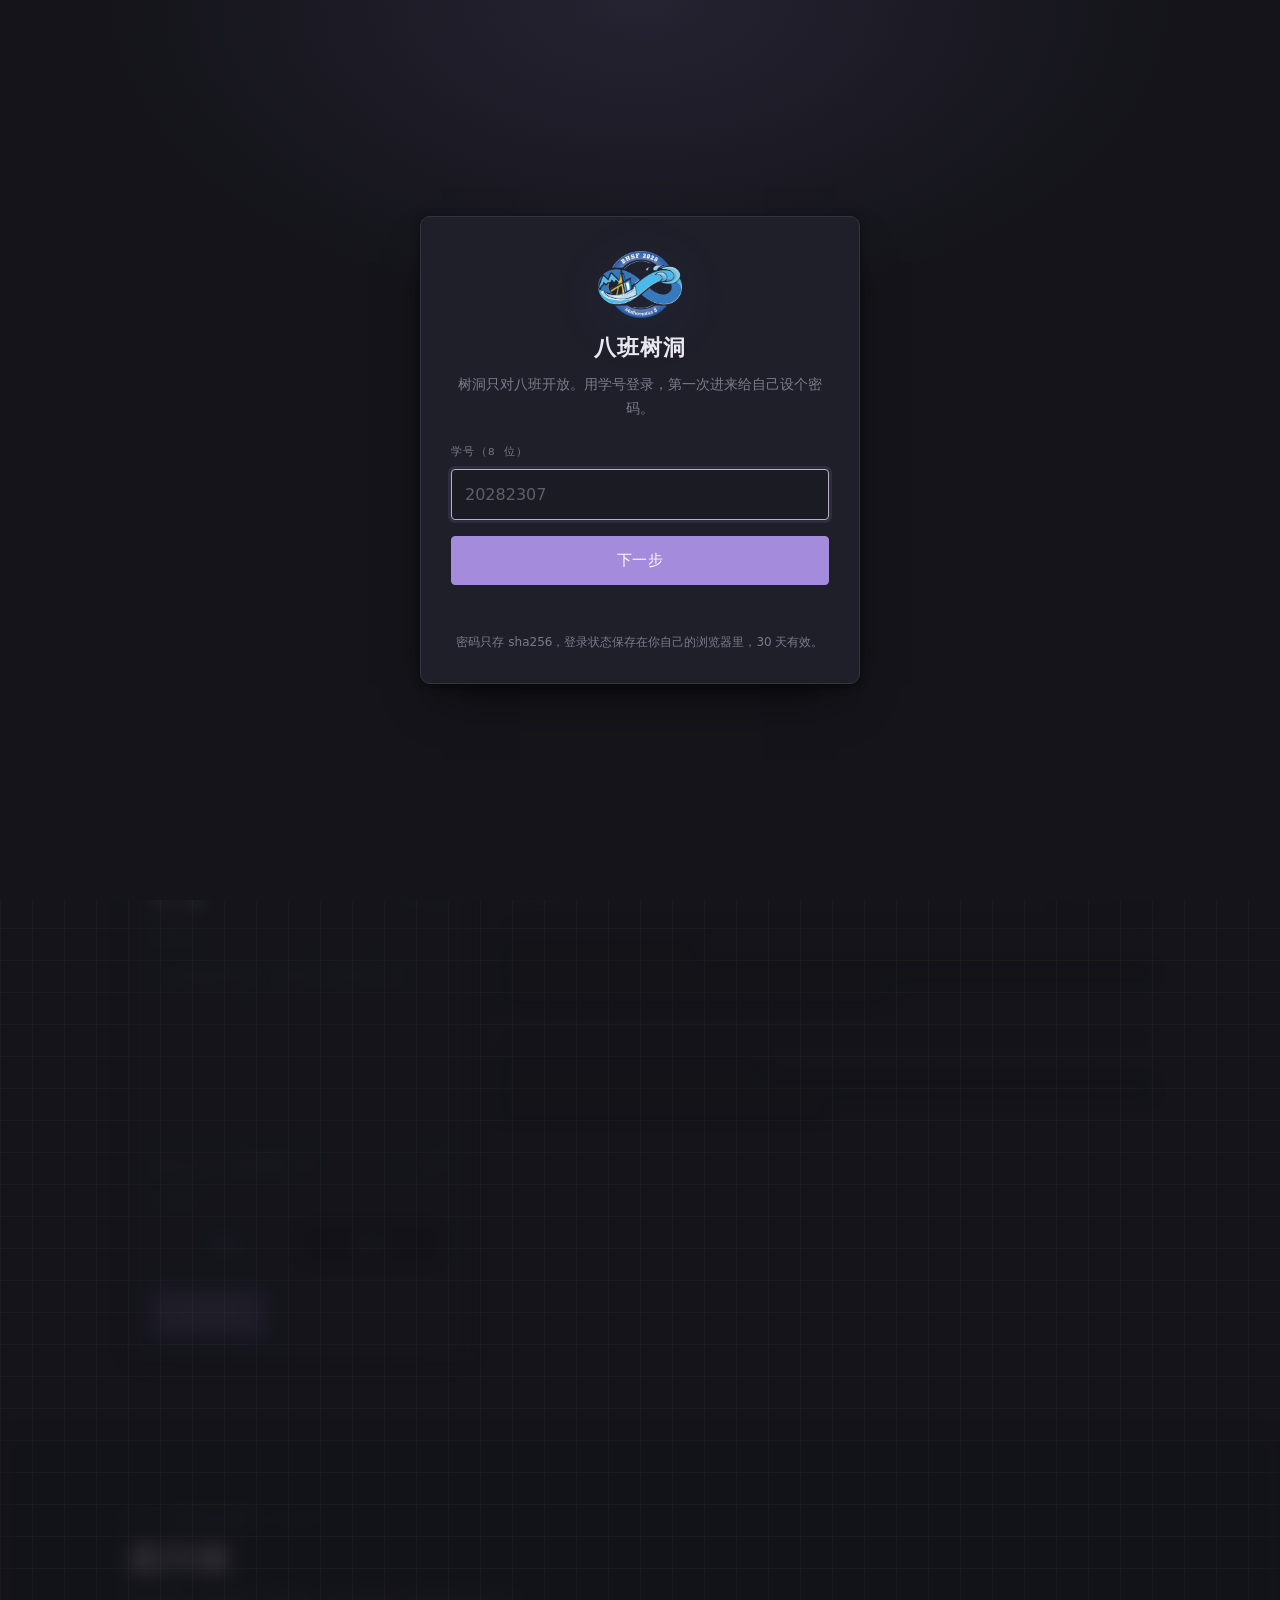
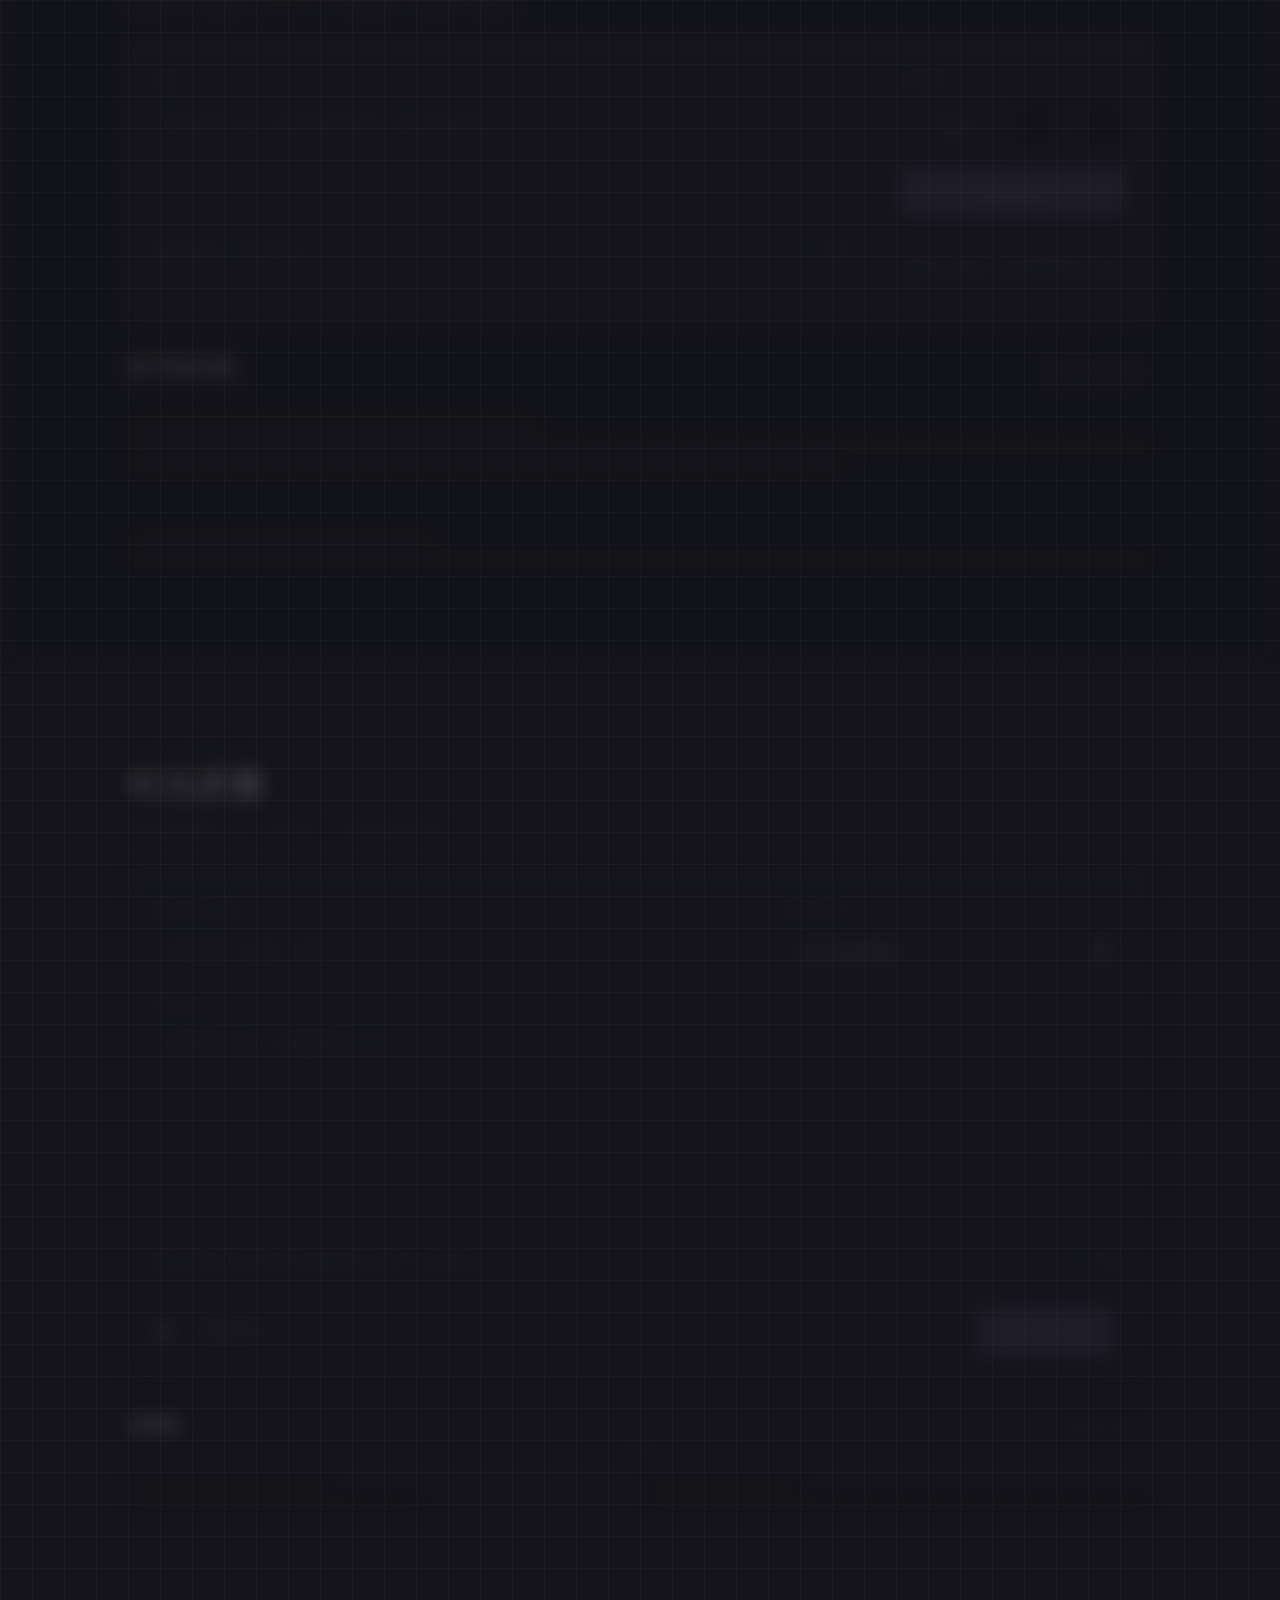
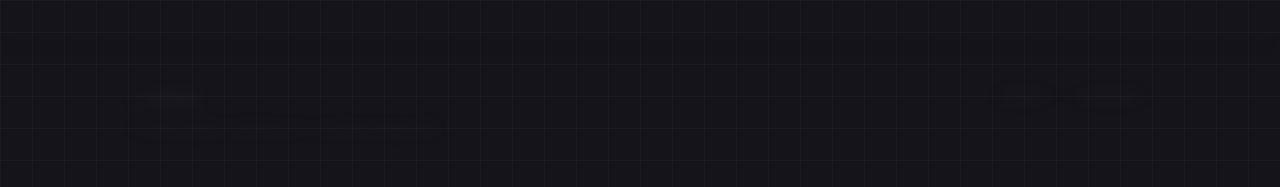
<file: index.html>
<!DOCTYPE html>
<html lang="zh-CN" data-mode="night">
<head>
<meta charset="utf-8">
<meta name="viewport" content="width=device-width, initial-scale=1">
<title>八班树洞 · 北京四中 2028 届 8 班 · bhsf202808.site</title>
<meta name="description" content="北京四中 2028 届 8 班的树洞：悄悄话、提问箱，以及写给未来的时光胶囊。只对八班开放。">
<link rel="canonical" href="https://bhsf202808.site/">
<meta name="theme-color" content="#14141a">
<meta name="color-scheme" content="dark light">

<meta property="og:type" content="website">
<meta property="og:site_name" content="八班树洞">
<meta property="og:title" content="八班树洞 · 北京四中 2028 届 8 班">
<meta property="og:description" content="有些话白天说不出口。写在这里，署名随意，反正树洞不会说。">
<meta property="og:url" content="https://bhsf202808.site/">
<meta property="og:locale" content="zh_CN">

<link rel="icon" href="assets/favicon.png?v=20261101g10" type="image/png">
<link rel="apple-touch-icon" href="assets/icon.png?v=20261101g10">
<script>
// 在样式表之前定下夜色/日间，避免先刷出一帧错误的底色。
// localStorage 可能被禁，失败就按默认的夜色来。
(function () {
  var mode = 'night';
  try { if (localStorage.getItem('b8.mode') === 'day') mode = 'day'; } catch (e) {}
  document.documentElement.setAttribute('data-mode', mode);
  window.B8_MODE = mode;
})();
window.B8_BUILD = '20261101g10';
// ?t=<时间戳> 透传给每个资源，绕过 GitHub Pages 的缓存
window.B8_T = (function () {
  var m = (location.search || '').match(/[?&]t=([^&]+)/);
  return m ? '&t=' + encodeURIComponent(m[1]) : '';
})();
window.B8_TEST = !!window.B8_T;
document.write('<link rel="stylesheet" href="assets/styles.css?v=20261101g10' + window.B8_T + '">');
</script>
<style>
  /* 样式表到达前只给画布上底色，杜绝白闪 */
  html { background: #14141a; color-scheme: dark; }
  html[data-mode="day"] { background: #f4f1ea; color-scheme: light; }
</style>
<script>document.documentElement.classList.add('js');</script>
</head>

<body data-site="site" data-mode="night" id="top">
<script>
// head 里已经做了选择；这里在正文出现前同步到 body，避免日间用户看见一帧夜色。
document.body.setAttribute('data-mode', window.B8_MODE || 'night');
</script>

<a class="skip-link" href="#main">跳到主要内容</a>

<header class="site-header" id="site-header">
  <div class="wrap header-inner">
    <a class="brand" href="#top" aria-label="八班树洞 · 回到顶部">
      <img class="brand-mark" src="assets/icon.png?v=20261101g10" alt="" width="30" height="30">
      <span class="brand-text">
        <span class="brand-name">八班树洞</span>
        <span class="brand-ver" id="brand-ver">v1.0</span>
      </span>
    </a>

    <nav class="nav" id="nav" aria-label="主导航">
      <a href="#whispers">悄悄话</a>
      <a href="#questions">提问箱</a>
      <a href="#capsules">时光胶囊</a>
      <a href="//bhsf202808.homes/">纪事 ↗</a>
      <a href="//bhsf202808.fun/">游乐场 ↗</a>
    </nav>

    <div class="header-tools">
      <button class="mode-btn" id="mode-toggle" type="button" aria-label="切换日间 / 夜色" title="切换日间 / 夜色">
        <span class="mode-opt mode-opt-day" aria-hidden="true">日</span>
        <span class="mode-slash" aria-hidden="true">/</span>
        <span class="mode-opt mode-opt-night" aria-hidden="true">夜</span>
      </button>
            <div class="more-wrap">
        <button class="icon-btn more-btn" id="more-menu-btn" type="button" aria-haspopup="true"
                aria-expanded="false" aria-label="更多">⋯</button>
        <div class="more-menu" id="more-menu" hidden>
          <button type="button" id="mode-menu">切换到日间</button>
          <span class="menu-sep"></span>
          <a href="//bhsf202808.homes/">八班纪事 ↗</a>
          <a href="//bhsf202808.fun/">八班游乐场 ↗</a>
        </div>
      </div>
<button class="icon-btn nav-toggle" id="nav-toggle" type="button"
              aria-label="打开菜单" aria-expanded="false" aria-controls="nav">
        <svg viewBox="0 0 24 24" aria-hidden="true"><path d="M4 7h16M4 12h16M4 17h16"/></svg>
      </button>
    </div>
  </div>
</header>

<div class="build-banner" id="build-banner" hidden>
  <span class="build-test">CACHE</span> 缓存绕过模式 · 本次加载不读旧缓存
</div>

<!-- 登录门：DOM 与 BUILD-SPEC §6 一致，auth.js 自动接管。
     放在 #main 外面，免得被未登录时的模糊样式一起糊掉。 -->
<div class="gate" id="gate" hidden>
  <div class="gate-card">
    <img class="gate-logo" src="assets/logo.webp?v=20261101g10" alt="" aria-hidden="true" width="84" height="68">
    <h2>八班树洞</h2>
    <p class="gate-sub">树洞只对八班开放。用学号登录，第一次进来给自己设个密码。</p>
    <form id="gate-form" novalidate>
      <div class="field">
        <label for="gate-no">学号（8 位）</label>
        <input class="input" id="gate-no" inputmode="numeric" maxlength="8"
               autocomplete="username" placeholder="20282307">
      </div>
      <div class="field" id="gate-name-wrap" style="margin-top:12px" hidden>
        <label for="gate-name">姓名</label>
        <input class="input" id="gate-name" autocomplete="name" placeholder="第一次登录用来核对身份">
      </div>
      <div class="field" id="gate-pass-wrap" style="margin-top:12px" hidden>
        <label for="gate-pass">密码</label>
        <input class="input" id="gate-pass" type="password" autocomplete="current-password">
      </div>
      <div class="field" id="gate-pass2-wrap" style="margin-top:12px" hidden>
        <label for="gate-pass2">再输一次密码</label>
        <input class="input" id="gate-pass2" type="password" autocomplete="new-password">
      </div>
      <p class="gate-hint" id="gate-hint"></p>
      <button class="btn seal" id="gate-submit" type="submit">下一步</button>
      <p class="gate-err" id="gate-err" role="alert"></p>
    </form>
    <div class="gate-hintbox" id="gate-hintbox" hidden></div>
    <button class="btn ghost" id="gate-preview" type="button" hidden>先看看界面</button>
    <p class="gate-foot">密码只存 sha256，登录状态保存在你自己的浏览器里，30 天有效。</p>
  </div>
</div>

<main id="main" inert>

  <!-- ============ 首屏：树洞的夜 ============ -->
  <section class="hero" id="hero">
    <div class="wrap hero-grid">
      <div class="hero-body">
        <p class="eyebrow">bhsf202808.site · 树洞</p>
        <h1>八班树洞</h1>
        <span class="hero-en">Class Eight · The Hollow</span>
        <p class="lead">有些话白天说不出口。写在这里，署名随意，反正树洞不会说。</p>

        <div class="hero-actions">
          <a class="btn" href="#whispers">写一条悄悄话</a>
          <a class="btn ghost" href="#questions">往提问箱里投个问题</a>
        </div>

        <dl class="stat-strip">
          <div class="stat"><dt>悄悄话</dt><dd><span id="stat-whispers">—</span></dd></div>
          <div class="stat"><dt>提问</dt><dd><span id="stat-questions">—</span></dd></div>
          <div class="stat"><dt>时光胶囊</dt><dd><span id="stat-capsules">—</span></dd></div>
          <div class="stat"><dt>本站</dt><dd>需班级口令</dd></div>
        </dl>
      </div>

      <div class="hero-aside" aria-hidden="true">
        <div class="hero-orbit">
          <span class="hero-orbit-dot"></span>
          <img class="orbit-logo" src="assets/logo.webp?v=20261101g10" alt="" width="180" height="144">
        </div>
        <span class="hero-aside-meta">BHSF · CLASS 08 · 2028</span>
      </div>
    </div>
  </section>

  <!-- ============ 01 悄悄话 ============ -->
  <section class="section" id="whispers">
    <div class="wrap">
      <header class="sec-head reveal">
        <span class="sec-idx">01 / WHISPERS</span>
        <h2>悄悄话</h2>
        <p class="sec-sub">不想署名就匿名。说完就放在这儿，不用等一个回答。</p>
      </header>

      <div class="whisper-layout">
        <div class="write-column">
          <form class="write-card" id="whisper-form" novalidate>
            <div class="write-head">
              <h3>写一条</h3>
              <span class="write-tip">一千字以内</span>
            </div>

            <div class="field">
              <label for="whisper-body">想说的话</label>
              <textarea class="textarea" id="whisper-body" maxlength="1000" rows="6"
                        placeholder="不用组织语言，想到什么就写什么。"></textarea>
              <div class="input-meta">
                <span class="form-note">发出去之后，自己就改不了了。</span>
                <span class="char-count"><span id="whisper-count">0</span> / 1000</span>
              </div>
            </div>

            <div class="field">
              <span class="field-label">怎么署名</span>
              <div class="seg" id="whisper-mode" role="group" aria-label="悄悄话署名方式">
                <button class="seg-btn" type="button" data-anon="true" aria-pressed="true">匿名</button>
                <button class="seg-btn" type="button" data-anon="false" aria-pressed="false">署名</button>
              </div>
            </div>

            <div class="field" id="whisper-nick-field" hidden>
              <label for="whisper-nick">署名</label>
              <input class="input" id="whisper-nick" maxlength="16" placeholder="留空就用登录时的称呼"
                     autocomplete="nickname">
            </div>

            <div class="form-foot write-foot">
              <button class="btn seal" id="whisper-submit" type="submit" disabled>放进树洞</button>
              <span class="form-status" id="whisper-status" role="status" aria-live="polite"></span>
            </div>
          </form>
        </div>

        <div class="feed-column">
          <div class="feed-toolbar">
            <h3 class="feed-title">洞里的话</h3>
            <button class="btn ghost sm" id="whisper-random" type="button">随便抽一条</button>
          </div>

          <div class="whisper-list" id="whisper-list" aria-live="polite" aria-busy="true">
            <div class="sk-card"><div class="skeleton sk-line w30"></div><div class="skeleton sk-line"></div><div class="skeleton sk-line w60"></div></div>
            <div class="sk-card"><div class="skeleton sk-line w40"></div><div class="skeleton sk-line"></div><div class="skeleton sk-line w50"></div></div>
          </div>

          <p class="demo-note" id="whisper-demo-note" hidden>数据库还没接：先跑 <code>supabase/schema.sql</code>，再把 URL 和 anon key 填进 <code>assets/site-config.js</code></p>
        </div>
      </div>
    </div>
  </section>

  <!-- ============ 02 提问箱 ============ -->
  <section class="section section-alt" id="questions">
    <div class="wrap">
      <header class="sec-head reveal">
        <span class="sec-idx">02 / QUESTIONS</span>
        <h2>提问箱</h2>
        <p class="sec-sub">有想问的，投进来。答不答、什么时候答，得看箱子的主人。</p>
      </header>

      <form class="ask-card" id="ask-form" novalidate>
        <div class="ask-main">
          <div class="field">
            <label for="ask-body">问题</label>
            <textarea class="textarea" id="ask-body" maxlength="1000" rows="4"
                      placeholder="问得具体一点，比较容易得到一个具体的答案。"></textarea>
            <div class="input-meta">
              <span class="form-note">两个汉字起，一千字以内。</span>
              <span class="char-count"><span id="ask-count">0</span> / 1000</span>
            </div>
          </div>
        </div>

        <div class="ask-side">
          <div class="field">
            <span class="field-label">怎么落款</span>
            <div class="seg" id="ask-mode" role="group" aria-label="提问署名方式">
              <button class="seg-btn" type="button" data-anon="true" aria-pressed="true">匿名</button>
              <button class="seg-btn" type="button" data-anon="false" aria-pressed="false">实名</button>
            </div>
          </div>

          <div class="field" id="ask-nick-field" hidden>
            <label for="ask-nick">署名</label>
            <input class="input" id="ask-nick" maxlength="16" placeholder="留空就用登录时的称呼"
                   autocomplete="nickname">
          </div>

          <button class="btn seal ask-submit" id="ask-submit" type="submit" disabled>投进提问箱</button>
          <span class="form-status" id="ask-status" role="status" aria-live="polite"></span>
          <p class="form-note ask-note">问题会公开显示，署名跟着问题一起留下。</p>
        </div>
      </form>

      <div class="wall-head">
        <h3>箱子里的问题</h3>
        <p class="wall-sub">待回答的排在前面。</p>
      </div>

      <div class="q-list" id="question-list" aria-live="polite" aria-busy="true">
        <div class="sk-card"><div class="skeleton sk-line w40"></div><div class="skeleton sk-line"></div><div class="skeleton sk-line w70"></div></div>
        <div class="sk-card"><div class="skeleton sk-line w30"></div><div class="skeleton sk-line"></div></div>
      </div>

      <p class="demo-note" id="question-demo-note" hidden>数据库还没接：先跑 <code>supabase/schema.sql</code>，再把 URL 和 anon key 填进 <code>assets/site-config.js</code></p>
    </div>
  </section>

  <!-- ============ 03 时光胶囊 ============ -->
  <section class="section" id="capsules">
    <div class="wrap">
      <header class="sec-head reveal">
        <span class="sec-idx">03 / CAPSULES</span>
        <h2>时光胶囊</h2>
        <p class="sec-sub">写给以后的某一天。日子到了，字才会自己出现。</p>
      </header>

      <form class="capsule-form" id="capsule-form" novalidate>
        <div class="cap-row">
          <div class="field">
            <label for="cap-title">标题（可以空着）</label>
            <input class="input" id="cap-title" maxlength="40" placeholder="不写的话，就叫「无题」">
          </div>
          <div class="field">
            <label for="cap-date">哪一天打开</label>
            <input class="input" id="cap-date" type="date">
          </div>
        </div>

        <div class="field">
          <label for="cap-body">写点什么</label>
          <textarea class="textarea" id="cap-body" maxlength="4000" rows="7"
                    placeholder="给那天的自己，或者那天的八班。"></textarea>
          <div class="input-meta">
            <span class="form-note">封上之后，在开启日期之前谁也看不到正文——包括你自己。</span>
            <span class="char-count"><span id="cap-count">0</span> / 4000</span>
          </div>
        </div>

        <div class="cap-foot">
          <label class="switch" for="cap-anon">
            <input type="checkbox" id="cap-anon">
            <span class="switch-track" aria-hidden="true"></span>
            <span class="switch-text">匿名封存</span>
          </label>
          <div class="cap-actions">
            <button class="btn seal" id="cap-submit" type="submit" disabled>封存这颗胶囊</button>
            <span class="form-status" id="cap-status" role="status" aria-live="polite"></span>
          </div>
        </div>
      </form>

      <div class="wall-head">
        <h3>胶囊墙</h3>
        <p class="wall-sub" id="cap-wall-meta">等着被打开的信。</p>
      </div>

      <div class="capsule-wall" id="capsule-wall" aria-live="polite" aria-busy="true">
        <div class="sk-card"><div class="skeleton sk-line w40"></div><div class="skeleton sk-line w60"></div></div>
        <div class="sk-card"><div class="skeleton sk-line w30"></div><div class="skeleton sk-line"></div></div>
      </div>

      <p class="demo-note" id="capsule-demo-note" hidden>数据库还没接：先跑 <code>supabase/schema.sql</code>，再把 URL 和 anon key 填进 <code>assets/site-config.js</code></p>
    </div>
  </section>

</main>

<footer class="site-footer" id="page-footer" inert>
  <div class="wrap footer-inner">
    <div>
      <p class="footer-motto">八班树洞</p>
      <p class="footer-copy">© <span id="year">2026</span> 北京四中 2028 届 8 班 · 由 GitHub Pages 托管</p>
    </div>
    <nav class="footer-links" aria-label="站外与账户">
      <a href="//bhsf202808.homes/">八班纪事 ↗</a>
      <a href="//bhsf202808.fun/">八班游乐场 ↗</a>
      <button class="footer-link-btn" id="signout-btn" type="button" hidden>退出登录</button>
    </nav>
  </div>
</footer>

<!-- 页头夜间切换 + 退出登录。auth.js 只在部分启动路径里绑定退出按钮，
     所以这里独立处理，避免“这次登录后点退出没反应”。 -->
<script>
(function () {
  var body = document.body;
  var toggle = document.getElementById('mode-toggle');
  var themeMeta = document.querySelector('meta[name="theme-color"]');

  function applyMode(mode, persist) {
    if (mode !== 'day') mode = 'night';
    body.setAttribute('data-mode', mode);
    document.documentElement.setAttribute('data-mode', mode);
    if (themeMeta) themeMeta.setAttribute('content', mode === 'day' ? '#f4f1ea' : '#14141a');
    if (toggle) {
      toggle.setAttribute('aria-pressed', mode === 'night' ? 'true' : 'false');
      toggle.setAttribute('aria-label', mode === 'night' ? '切换到日间模式' : '切换到夜色模式');
      toggle.title = mode === 'night' ? '切换到日间模式' : '切换到夜色模式';
    }
    if (persist) {
      try { localStorage.setItem('b8.mode', mode); } catch (e) {}
    }
  }

  applyMode(window.B8_MODE || body.getAttribute('data-mode'), false);

  function flipMode() {
    applyMode(body.getAttribute('data-mode') === 'night' ? 'day' : 'night', true);
    syncModeMenu();
  }

  if (toggle) toggle.addEventListener('click', flipMode);

  // 手机上把「日/夜」收进 ⋯ 菜单，这里同步一下文案
  var modeMenuItem = document.getElementById('mode-menu');
  function syncModeMenu() {
    if (!modeMenuItem) return;
    modeMenuItem.textContent = body.getAttribute('data-mode') === 'night' ? '切换到日间' : '切换到夜色';
  }
  if (modeMenuItem) modeMenuItem.addEventListener('click', flipMode);
  syncModeMenu();

  function unlockShell() {
    var main = document.getElementById('main');
    var footer = document.getElementById('page-footer');
    if (main) main.removeAttribute('inert');
    if (footer) footer.removeAttribute('inert');
  }

  document.addEventListener('DOMContentLoaded', function () {
    var out = document.getElementById('signout-btn');
    if (out) {
      out.addEventListener('click', function () {
        if (window.B8 && B8.auth && B8.auth.logout) B8.auth.logout();
        else location.reload();
      });
    }

    if (!window.B8 || !B8.auth) { unlockShell(); return; }

    B8.auth.ready(function (st) {
      unlockShell();
      // 预览不是真的登录，别给一个会让人误解的「退出登录」。
      if (st && (st.kind === 'class' || st.kind === 'admin') && out) out.hidden = false;
    });
  });
})();
</script>

<script>
(function () {
  var T = window.B8_T || '';
  var V = '?v=20261101g10' + T;
  var list = [
    ['assets/site-config.js', 0],
    ['assets/main.js', 1],
    ['assets/sb.js', 1],
    ['assets/auth.js', 1],
    ['assets/whispers.js', 1],
    ['assets/questions.js', 1],
    ['assets/capsules.js', 1]
  ];
  for (var i = 0; i < list.length; i++) {
    document.write('<script src="' + list[i][0] + V + '"' + (list[i][1] ? ' defer' : '') + '><\/script>');
  }
})();
</script>
</body>
</html>
</file>
<file: assets/styles.css>
/* 鐢?_shared/sync.ps1 鐢熸垚锛歜ase.css + assets/site.css锛岃鍕跨洿鎺ユ敼杩欎釜鏂囦欢 */
/* ============================================================
   北京四中 2028 届 8 班 · 三站共用设计系统
   ------------------------------------------------------------
   纸 · 墨 · 印
   这一份是三站共用的骨架（排版 / 版心 / 头尾 / 表单 / 弹层），
   每个站点再叠加自己的一份 site.css。
   零外部依赖：不引任何 CDN 字体、图标或框架。
   ============================================================ */

/* ---------- 0. 变量 ---------- */
:root {
  /* 纸与墨 */
  --paper: #f7f2e8;
  --paper-2: #f1ebdd;
  --card: #fffdf7;
  --ink: #191713;
  --ink-2: #4b463c;
  --ink-3: #8a8375;
  --line: #e2d9c7;
  --line-2: #cfc3ab;

  /* 印泥红 / 青 / 金 */
  --seal: #a33228;
  --seal-2: #c04a3b;
  --seal-soft: rgba(163, 50, 40, 0.08);
  --jade: #2c6a5b;
  --jade-soft: rgba(44, 106, 91, 0.09);
  --gold: #a9873f;

  /* 尺幅 */
  --wrap: 1080px;
  --radius: 4px;
  --radius-lg: 10px;
  --header-h: 64px;

  /* 字体 */
  --serif: "Songti SC", "Noto Serif SC", "Source Han Serif SC", "STSong", SimSun, "Times New Roman", serif;
  --sans: "PingFang SC", "Microsoft YaHei", "Hiragino Sans GB", "Noto Sans SC", system-ui, -apple-system, "Segoe UI", sans-serif;
  --mono: ui-monospace, "SF Mono", Menlo, Consolas, "Liberation Mono", monospace;

  /* 阴影 */
  --shadow-1: 0 1px 2px rgba(25, 23, 19, 0.05), 0 8px 24px -14px rgba(25, 23, 19, 0.18);
  --shadow-2: 0 2px 6px rgba(25, 23, 19, 0.07), 0 20px 44px -20px rgba(25, 23, 19, 0.3);
}

/* 站点主题：由 body[data-site] 覆盖，三站同宗不同色 */
body[data-site="fun"] {
  --paper: #f8f4e9;
  --paper-2: #eef3ea;
  --card: #fffef9;
  --seal: #c1522f;
  --seal-2: #dd6b3f;
  --jade: #2f6f5e;
  --gold: #c08c2c;
  --line: #e4dcc6;
  --line-2: #cbbfa0;
}

body[data-site="site"] {
  --paper: #f4f1ea;
  --paper-2: #eae5da;
  --card: #fffdf8;
  --ink: #1c1b20;
  --ink-2: #474550;
  --ink-3: #86838f;
  --seal: #6b4f9e;
  --seal-2: #8265b6;
  --seal-soft: rgba(107, 79, 158, 0.09);
  --jade: #3a6f7a;
  --line: #ded6d8;
  --line-2: #c8bcc8;
}

/* 树洞站入夜 */
body[data-site="site"][data-mode="night"] {
  --paper: #14141a;
  --paper-2: #101016;
  --card: #1b1b23;
  --ink: #ece9f2;
  --ink-2: #b6b2c2;
  --ink-3: #7d7a8c;
  --seal: #a48bdb;
  --seal-2: #bda6ec;
  --seal-soft: rgba(164, 139, 219, 0.12);
  --jade: #6fa8b3;
  --gold: #c9a86a;
  --line: #2b2b36;
  --line-2: #3b3b49;
  --shadow-1: 0 1px 2px rgba(0, 0, 0, 0.4), 0 10px 30px -16px rgba(0, 0, 0, 0.6);
  --shadow-2: 0 2px 8px rgba(0, 0, 0, 0.45), 0 24px 50px -22px rgba(0, 0, 0, 0.75);
}

/* ---------- 1. 复位 ---------- */
*,
*::before,
*::after { box-sizing: border-box; }

html {
  -webkit-text-size-adjust: 100%;
  scroll-behavior: smooth;
  scroll-padding-top: calc(var(--header-h) + 16px);
}

body {
  margin: 0;
  min-height: 100vh;
  font-family: var(--sans);
  font-size: 16px;
  line-height: 1.75;
  color: var(--ink);
  background-color: var(--paper);
  /* 稿纸格：极淡的 32px 方格 */
  background-image:
    linear-gradient(rgba(25, 23, 19, 0.028) 1px, transparent 1px),
    linear-gradient(90deg, rgba(25, 23, 19, 0.028) 1px, transparent 1px);
  background-size: 100% 32px, 32px 100%;
  -webkit-font-smoothing: antialiased;
  -moz-osx-font-smoothing: grayscale;
  overflow-x: hidden;
}

body[data-site="site"][data-mode="night"] {
  background-image:
    linear-gradient(rgba(255, 255, 255, 0.022) 1px, transparent 1px),
    linear-gradient(90deg, rgba(255, 255, 255, 0.022) 1px, transparent 1px);
}

h1, h2, h3, h4 {
  margin: 0;
  font-family: var(--serif);
  font-weight: 700;
  line-height: 1.24;
  letter-spacing: 0.01em;
}

p { margin: 0; }
ul, ol { margin: 0; padding: 0; list-style: none; }
a { color: inherit; text-decoration: none; }
img { max-width: 100%; display: block; }
button { font: inherit; color: inherit; }
input, textarea, select { font: inherit; color: inherit; }
svg { display: block; }

/* 藏不住的老问题：不能让 grid/flex 盖掉 [hidden] */
[hidden] { display: none !important; }

::selection { background: var(--seal); color: #fff; }

:focus-visible {
  outline: 2px solid var(--seal);
  outline-offset: 2px;
}

/* ---------- 2. 版心 ---------- */
.wrap {
  width: 100%;
  max-width: var(--wrap);
  margin-inline: auto;
  padding-inline: 28px;
}

.mono { font-family: var(--mono); }
.muted { color: var(--ink-3); }
.serif { font-family: var(--serif); }

/* 调试模式的 TEST 标记（由 main.js 注入） */
.build-test {
  display: inline-block;
  padding: 1px 6px;
  margin-left: 6px;
  font-family: var(--mono);
  font-size: 10px;
  letter-spacing: 0.12em;
  color: #fff;
  background: var(--seal);
  border-radius: 2px;
  vertical-align: middle;
}

.build-banner {
  position: sticky;
  top: var(--header-h);
  z-index: 110;
  padding: 6px 16px;
  font-family: var(--mono);
  font-size: 11px;
  letter-spacing: 0.08em;
  text-align: center;
  color: #fff;
  background: var(--seal);
}

.skip-link {
  position: absolute;
  left: -9999px;
  top: 0;
  z-index: 999;
  background: var(--ink);
  color: var(--paper);
  padding: 10px 16px;
}
.skip-link:focus { left: 12px; top: 12px; }

/* ---------- 3. 页头 ---------- */
.site-header {
  position: sticky;
  top: 0;
  z-index: 120;
  height: var(--header-h);
  background: color-mix(in srgb, var(--paper) 84%, transparent);
  backdrop-filter: saturate(140%) blur(10px);
  -webkit-backdrop-filter: saturate(140%) blur(10px);
  border-bottom: 1px solid var(--line);
}

.header-inner {
  height: var(--header-h);
  display: flex;
  align-items: center;
  gap: 18px;
}

.brand {
  display: flex;
  align-items: center;
  gap: 10px;
  min-width: 0;
}

.brand-mark {
  width: 32px;
  height: 32px;
  border-radius: 9px;
  object-fit: contain;
  box-shadow: 0 1px 3px rgba(25, 23, 19, 0.12);
}

/* 没有图标时的印章兜底 */
.brand-seal {
  display: grid;
  place-items: center;
  width: 30px;
  height: 30px;
  border-radius: 3px;
  background: var(--seal);
  color: #fff;
  font-family: var(--serif);
  font-size: 18px;
  line-height: 1;
  transform: rotate(-2deg);
  box-shadow: inset 0 0 0 1px rgba(255, 255, 255, 0.25);
}

.brand-text {
  display: flex;
  align-items: baseline;
  gap: 8px;
  min-width: 0;
}

.brand-name {
  font-family: var(--serif);
  font-size: 15.5px;
  letter-spacing: 0.04em;
  white-space: nowrap;
  overflow: hidden;
  text-overflow: ellipsis;
}

.brand-ver {
  font-family: var(--mono);
  font-size: 10.5px;
  letter-spacing: 0.08em;
  color: var(--ink-3);
  white-space: nowrap;
}

.nav {
  display: flex;
  align-items: center;
  gap: 4px;
  margin-left: auto;
}

.nav a {
  position: relative;
  padding: 8px 12px;
  font-size: 14.5px;
  color: var(--ink-2);
  border-radius: var(--radius);
  white-space: nowrap;
  transition: color 0.18s ease, background 0.18s ease;
}

.nav a::after {
  content: "";
  position: absolute;
  left: 12px;
  right: 12px;
  bottom: 4px;
  height: 1px;
  background: currentColor;
  transform: scaleX(0);
  transform-origin: left;
  transition: transform 0.22s ease;
}

.nav a:hover { color: var(--ink); }
.nav a:hover::after,
.nav a[aria-current="true"]::after { transform: scaleX(1); }
.nav a[aria-current="true"] { color: var(--seal); }

.header-tools {
  display: flex;
  align-items: center;
  gap: 8px;
  margin-left: 4px;
}

.icon-btn {
  display: grid;
  place-items: center;
  width: 36px;
  height: 36px;
  padding: 0;
  background: transparent;
  border: 1px solid var(--line);
  border-radius: var(--radius);
  cursor: pointer;
  color: var(--ink-2);
  transition: border-color 0.18s ease, color 0.18s ease, background 0.18s ease;
}

.icon-btn:hover { border-color: var(--line-2); color: var(--ink); background: var(--card); }
.icon-btn svg { width: 18px; height: 18px; fill: none; stroke: currentColor; stroke-width: 1.6; stroke-linecap: round; }

.nav-toggle { display: none; }

/* ---------- 4. 首屏 ---------- */
.hero {
  position: relative;
  padding: 92px 0 66px;
  overflow: hidden;
}

.hero::before {
  content: "";
  position: absolute;
  inset: -20% -10% auto auto;
  width: 52vmax;
  height: 52vmax;
  background: radial-gradient(circle at 50% 50%, var(--seal-soft), transparent 62%);
  pointer-events: none;
}

.hero-body { position: relative; max-width: 46rem; }

.eyebrow {
  display: flex;
  align-items: center;
  gap: 10px;
  margin-bottom: 18px;
  font-family: var(--mono);
  font-size: 12px;
  letter-spacing: 0.18em;
  text-transform: uppercase;
  color: var(--seal);
}

.eyebrow::before {
  content: "";
  width: 26px;
  height: 1px;
  background: currentColor;
  opacity: 0.6;
}

.hero h1 {
  font-size: clamp(2.5rem, 6.6vw, 4.4rem);
  letter-spacing: 0.06em;
  line-height: 1.08;
  overflow-wrap: anywhere;
}

.hero-en {
  display: block;
  margin-top: 14px;
  font-family: var(--mono);
  font-size: clamp(0.7rem, 1.5vw, 0.8rem);
  font-weight: 400;
  letter-spacing: 0.34em;
  text-transform: uppercase;
  color: var(--ink-3);
}

.lead {
  margin-top: 22px;
  max-width: 38rem;
  font-size: 16.5px;
  line-height: 1.95;
  color: var(--ink-2);
}

.lead em {
  font-style: normal;
  color: var(--ink);
  box-shadow: inset 0 -0.42em 0 var(--seal-soft);
}

.hero-actions {
  display: flex;
  flex-wrap: wrap;
  align-items: center;
  gap: 12px;
  margin-top: 32px;
}

/* 首屏数据条 */
.stat-strip {
  display: grid;
  grid-template-columns: repeat(4, minmax(0, 1fr));
  margin-top: 46px;
  border-top: 1px solid var(--line);
  border-bottom: 1px solid var(--line);
}

.stat {
  padding: 16px 18px;
  border-left: 1px solid var(--line);
}
.stat:first-child { border-left: 0; padding-left: 0; }

.stat dt {
  font-family: var(--mono);
  font-size: 10.5px;
  letter-spacing: 0.16em;
  text-transform: uppercase;
  color: var(--ink-3);
}

.stat dd {
  margin: 6px 0 0;
  font-family: var(--serif);
  font-size: 18px;
  letter-spacing: 0.02em;
  color: var(--ink);
}

/* ---------- 5. 章节 ---------- */
.section { padding: 74px 0; }
.section-alt {
  background: color-mix(in srgb, var(--paper-2) 70%, transparent);
  border-top: 1px solid var(--line);
  border-bottom: 1px solid var(--line);
}

.sec-head {
  display: grid;
  gap: 10px;
  margin-bottom: 34px;
  max-width: 44rem;
}

.sec-idx {
  display: flex;
  align-items: center;
  gap: 10px;
  font-family: var(--mono);
  font-size: 11px;
  letter-spacing: 0.22em;
  color: var(--seal);
}

.sec-idx::after {
  content: "";
  flex: 1;
  max-width: 64px;
  height: 1px;
  background: currentColor;
  opacity: 0.35;
}

.sec-head h2 {
  font-size: clamp(1.55rem, 3.2vw, 2.05rem);
  letter-spacing: 0.04em;
}

.sec-sub {
  font-size: 14.5px;
  line-height: 1.85;
  color: var(--ink-3);
}

.sec-head-row {
  display: flex;
  align-items: flex-end;
  justify-content: space-between;
  gap: 20px;
  flex-wrap: wrap;
}

/* ---------- 6. 按钮与标签 ---------- */
.btn {
  display: inline-flex;
  align-items: center;
  justify-content: center;
  gap: 8px;
  padding: 11px 22px;
  font-size: 14.5px;
  font-family: var(--sans);
  letter-spacing: 0.02em;
  border: 1px solid var(--ink);
  border-radius: var(--radius);
  background: var(--ink);
  color: var(--paper);
  cursor: pointer;
  transition: transform 0.16s ease, background 0.18s ease, border-color 0.18s ease, color 0.18s ease;
}

.btn:hover { background: var(--seal); border-color: var(--seal); transform: translateY(-1px); }
.btn:active { transform: translateY(0); }
.btn[disabled] { opacity: 0.45; cursor: not-allowed; transform: none; }

.btn.ghost {
  background: transparent;
  color: var(--ink);
  border-color: var(--line-2);
}
.btn.ghost:hover { background: var(--card); border-color: var(--ink); color: var(--ink); }

.btn.seal {
  background: var(--seal);
  border-color: var(--seal);
  color: #fff;
}
.btn.seal:hover { background: var(--seal-2); border-color: var(--seal-2); }

.btn.sm { padding: 7px 14px; font-size: 13px; }

.link-arrow {
  display: inline-flex;
  align-items: center;
  gap: 6px;
  font-size: 14px;
  color: var(--seal);
}
.link-arrow::after { content: "→"; transition: transform 0.2s ease; }
.link-arrow:hover::after { transform: translateX(3px); }

.chip-row {
  display: flex;
  flex-wrap: wrap;
  align-items: center;
  gap: 8px;
}

.chip {
  padding: 6px 14px;
  font-size: 13px;
  color: var(--ink-2);
  background: transparent;
  border: 1px solid var(--line-2);
  border-radius: 999px;
  cursor: pointer;
  transition: all 0.16s ease;
}

.chip:hover { border-color: var(--ink-2); color: var(--ink); }

.chip[aria-pressed="true"],
.chip.on {
  background: var(--ink);
  border-color: var(--ink);
  color: var(--paper);
}

.tag {
  display: inline-flex;
  align-items: center;
  gap: 5px;
  padding: 2px 8px;
  font-family: var(--mono);
  font-size: 10.5px;
  letter-spacing: 0.08em;
  color: var(--seal);
  background: var(--seal-soft);
  border-radius: 2px;
  white-space: nowrap;
}

.tag.jade { color: var(--jade); background: var(--jade-soft); }
.tag.plain { color: var(--ink-3); background: color-mix(in srgb, var(--ink-3) 10%, transparent); }

/* ---------- 7. 卡片 ---------- */
.card {
  background: var(--card);
  border: 1px solid var(--line);
  border-radius: var(--radius);
  box-shadow: var(--shadow-1);
}

.card-pad { padding: 22px 24px; }

.card-link {
  display: block;
  transition: transform 0.2s ease, box-shadow 0.2s ease, border-color 0.2s ease;
}
.card-link:hover { transform: translateY(-3px); box-shadow: var(--shadow-2); border-color: var(--line-2); }

/* ---------- 8. 文章列表 ---------- */
.post-list { display: grid; }

.post-item { border-top: 1px solid var(--line); }
.post-item:last-child { border-bottom: 1px solid var(--line); }

.post-link { display: block; padding: 24px 6px 24px 0; }
.post-link:hover .post-title { color: var(--seal); }
.post-link:hover .post-more { opacity: 1; transform: translateX(2px); }

.post-top {
  display: flex;
  align-items: center;
  flex-wrap: wrap;
  gap: 10px;
  font-family: var(--mono);
  font-size: 11px;
  letter-spacing: 0.1em;
  color: var(--ink-3);
  text-transform: uppercase;
}

.post-title {
  margin: 10px 0 8px;
  font-size: clamp(1.22rem, 2.4vw, 1.42rem);
  letter-spacing: 0.02em;
  transition: color 0.18s ease;
}

.post-excerpt {
  font-size: 14.5px;
  line-height: 1.85;
  color: var(--ink-2);
  display: -webkit-box;
  -webkit-line-clamp: 2;
  -webkit-box-orient: vertical;
  overflow: hidden;
}

.post-more {
  margin-top: 12px;
  font-family: var(--mono);
  font-size: 11px;
  letter-spacing: 0.14em;
  color: var(--seal);
  opacity: 0.55;
  transition: opacity 0.2s ease, transform 0.2s ease;
}

.post-meta-row {
  display: flex;
  align-items: center;
  gap: 12px;
  margin-top: 12px;
  font-family: var(--mono);
  font-size: 11px;
  color: var(--ink-3);
}

.post-empty { padding: 30px 0; color: var(--ink-3); font-size: 14px; }

.dot-sep {
  margin: 0 2px;
  opacity: 0.45;
}

.back-home {
  margin-top: 40px;
  font-size: 14px;
}

/* ---------- 9. 时间线 ---------- */
.timeline { display: grid; gap: 0; }

.timeline li {
  position: relative;
  display: grid;
  grid-template-columns: 92px minmax(0, 1fr);
  gap: 22px;
  padding: 0 0 26px 22px;
  border-left: 1px solid var(--line);
}

.timeline li::before {
  content: "";
  position: absolute;
  left: -3.5px;
  top: 10px;
  width: 6px;
  height: 6px;
  border-radius: 50%;
  background: var(--paper);
  border: 1px solid var(--line-2);
}

.timeline li.is-done::before { background: var(--seal); border-color: var(--seal); }
.timeline li:last-child { border-left-color: transparent; padding-bottom: 0; }

.tl-time {
  font-family: var(--mono);
  font-size: 12px;
  letter-spacing: 0.06em;
  color: var(--ink-3);
  padding-top: 6px;
}

.tl-body h3 { font-size: 1.06rem; }
.tl-body p { margin-top: 6px; font-size: 14px; line-height: 1.8; color: var(--ink-2); }

/* ---------- 10. 表单 ---------- */
.field { display: grid; gap: 7px; }

.field label {
  font-family: var(--mono);
  font-size: 11px;
  letter-spacing: 0.12em;
  text-transform: uppercase;
  color: var(--ink-3);
}

.input,
.textarea,
.select {
  width: 100%;
  padding: 11px 13px;
  background: var(--card);
  border: 1px solid var(--line-2);
  border-radius: var(--radius);
  font-size: 15px;
  line-height: 1.7;
  transition: border-color 0.16s ease, box-shadow 0.16s ease;
}

.input::placeholder,
.textarea::placeholder { color: var(--ink-3); opacity: 0.7; }

.input:focus,
.textarea:focus,
.select:focus {
  outline: none;
  border-color: var(--ink-2);
  box-shadow: 0 0 0 3px var(--seal-soft);
}

.textarea { resize: vertical; min-height: 96px; }

.form-row { display: grid; gap: 14px; }
.form-foot {
  display: flex;
  align-items: center;
  justify-content: space-between;
  gap: 14px;
  flex-wrap: wrap;
  margin-top: 4px;
}

.form-note { font-size: 12.5px; color: var(--ink-3); }
.form-status { font-size: 13px; color: var(--ink-3); min-height: 1.4em; }
.form-status.err { color: var(--seal); }
.form-status.ok { color: var(--jade); }

/* 蜜罐：绝对不要 display:none，否则有些浏览器自动填充后不提交 */
.hp {
  position: absolute;
  left: -9999px;
  width: 1px;
  height: 1px;
  overflow: hidden;
}

/* ---------- 11. 提示条 ---------- */
.toast {
  position: fixed;
  left: 50%;
  bottom: 28px;
  z-index: 400;
  transform: translate(-50%, 16px);
  max-width: min(92vw, 420px);
  padding: 11px 18px;
  font-size: 14px;
  background: var(--ink);
  color: var(--paper);
  border-radius: var(--radius);
  box-shadow: var(--shadow-2);
  opacity: 0;
  pointer-events: none;
  transition: opacity 0.22s ease, transform 0.22s ease;
}

.toast.show { opacity: 1; transform: translate(-50%, 0); }

/* ---------- 12. 骨架屏 ---------- */
.skeleton {
  background: linear-gradient(90deg, var(--paper-2) 25%, color-mix(in srgb, var(--paper-2) 55%, var(--card)) 37%, var(--paper-2) 63%);
  background-size: 400% 100%;
  animation: sk 1.4s ease infinite;
  border-radius: 2px;
}

@keyframes sk {
  0% { background-position: 100% 50%; }
  100% { background-position: 0 50%; }
}

.sk-line { height: 12px; }
.sk-line.w30 { width: 30%; }
.sk-line.w40 { width: 40%; }
.sk-line.w50 { width: 50%; }
.sk-line.w60 { width: 60%; }
.sk-line.w70 { width: 70%; }
.sk-card { padding: 22px 0; border-top: 1px solid var(--line); display: grid; gap: 10px; }

.loading-note { margin-top: 14px; font-size: 13px; color: var(--ink-3); }

/* ---------- 13. 入场动画（首屏元素不要加 reveal） ---------- */
.js .reveal {
  opacity: 0;
  transform: translateY(12px);
  transition: opacity 0.6s cubic-bezier(0.22, 0.61, 0.36, 1), transform 0.6s cubic-bezier(0.22, 0.61, 0.36, 1);
}

.js .reveal.in { opacity: 1; transform: none; }

@media (prefers-reduced-motion: reduce) {
  html { scroll-behavior: auto; }
  .js .reveal { opacity: 1; transform: none; transition: none; }
  * { animation-duration: 0.001ms !important; transition-duration: 0.001ms !important; }
}

/* ---------- 14. 登录门（.fun / .site 共用） ---------- */
.gate {
  position: fixed;
  top: 0;
  right: 0;
  bottom: 0;
  left: 0; /* 显式写，别只靠 inset：iOS 14.5 之前不支持 */
  z-index: 300;
  display: grid;
  place-items: center;
  padding: 24px;
  background:
    radial-gradient(60% 50% at 50% 0%, var(--seal-soft), transparent 70%),
    var(--paper);
}

.gate-card {
  width: min(440px, 100%);
  padding: 34px 30px 30px;
  background: var(--card);
  border: 1px solid var(--line);
  border-radius: var(--radius-lg);
  box-shadow: var(--shadow-2);
  text-align: center;
}

.gate-seal {
  display: grid;
  place-items: center;
  width: 54px;
  height: 54px;
  margin: 0 auto 18px;
  background: var(--seal);
  color: #fff;
  font-family: var(--serif);
  font-size: 30px;
  line-height: 1;
  border-radius: 4px;
  transform: rotate(-3deg);
  box-shadow: inset 0 0 0 1px rgba(255, 255, 255, 0.24), 0 8px 22px -12px rgba(163, 50, 40, 0.8);
}

.gate-card h2 { font-size: 1.4rem; letter-spacing: 0.04em; }
.gate-card .gate-sub { margin: 10px 0 22px; font-size: 13.5px; line-height: 1.8; color: var(--ink-3); }
.gate-card .field { text-align: left; }
.gate-card .btn { width: 100%; margin-top: 16px; }
.gate-err { margin-top: 12px; font-size: 13px; color: var(--seal); min-height: 1.3em; }
.gate-foot { margin-top: 18px; font-size: 12px; color: var(--ink-3); }

.gate.is-done { display: none; }

.gate-hintbox {
  margin-top: 14px;
  padding: 14px 16px;
  font-size: 13px;
  line-height: 1.85;
  text-align: left;
  color: var(--ink-2);
  background: var(--jade-soft);
  border: 1px dashed color-mix(in srgb, var(--jade) 40%, transparent);
  border-radius: var(--radius);
}

.gate-hintbox code {
  padding: 1px 5px;
  font-family: var(--mono);
  font-size: 12px;
  background: color-mix(in srgb, var(--ink) 8%, transparent);
  border-radius: 2px;
}

.gate-hint {
  margin-top: 8px;
  font-size: 12.5px;
  line-height: 1.7;
  color: var(--ink-3);
  text-align: left;
}

/* 空的时候不要留个虚线框在那儿 */
.gate-hint:empty { display: none; }

.gate-err.is-on { color: var(--seal); }

/* ---------- 15b. 账号面板 ---------- */
.acct-btn {
  padding: 6px 12px;
  max-width: 9em;
  font-size: 13px;
  color: var(--ink-2);
  background: transparent;
  border: 1px solid var(--line);
  border-radius: var(--radius);
  cursor: pointer;
  white-space: nowrap;
  overflow: hidden;
  text-overflow: ellipsis;
  transition: color 0.18s ease, border-color 0.18s ease, background 0.18s ease;
}

.acct-btn:hover { color: var(--ink); border-color: var(--line-2); background: var(--card); }

.modal {
  position: fixed;
  top: 0;
  right: 0;
  bottom: 0;
  left: 0;
  z-index: 360;
  display: grid;
  place-items: center;
  padding: 24px;
  background: rgba(20, 18, 16, 0.55);
  animation: lbIn 0.16s ease;
}

.modal-inner {
  width: min(460px, 100%);
  max-height: 86vh;
  overflow: auto;
  padding: 26px 26px 24px;
  background: var(--card);
  border: 1px solid var(--line);
  border-radius: var(--radius-lg);
  box-shadow: var(--shadow-2);
}

.modal-title {
  font-size: 1.22rem;
  letter-spacing: 0.03em;
  margin-bottom: 8px;
}

.modal-note {
  font-size: 13px;
  line-height: 1.85;
  color: var(--ink-3);
}

.modal-actions {
  display: flex;
  align-items: center;
  justify-content: flex-end;
  gap: 10px;
  margin-top: 20px;
  flex-wrap: wrap;
}

body[data-site="site"][data-mode="night"] .modal { background: rgba(0, 0, 0, 0.66); }
body[data-site="site"][data-mode="night"] .modal-inner { background: #1f1f2a; border-color: #35343f; }
body[data-site="site"][data-mode="night"] .gate-card {
  background: #1f1f2a;
  border-color: #35343f;
}

body[data-site="site"][data-mode="night"] .gate-seal {
  box-shadow: inset 0 0 0 1px rgba(255, 255, 255, 0.22), 0 10px 26px -12px rgba(164, 139, 219, 0.6);
}

/* ---------- 15. 大图弹层（.fun / .homes 共用） ---------- */
.lightbox {
  position: fixed;
  top: 0;
  right: 0;
  bottom: 0;
  left: 0; /* 同上：iOS 兼容 */
  z-index: 350;
  display: grid;
  place-items: center;
  padding: 20px;
  background: rgba(14, 12, 10, 0.94);
  animation: lbIn 0.18s ease;
}

@keyframes lbIn { from { opacity: 0; } to { opacity: 1; } }

.lightbox-inner {
  position: relative;
  display: grid;
  justify-items: center;
  gap: 12px;
  width: 100%;
  max-width: 1000px;
}

.lightbox img {
  max-width: 100%;
  max-height: 72vh;
  max-height: 72dvh;
  object-fit: contain;
  border-radius: 3px;
  box-shadow: 0 30px 70px -30px rgba(0, 0, 0, 0.9);
  background: #0b0a09;
}

.lightbox-caption { color: #f2eee6; font-size: 14px; text-align: center; }
.lightbox-meta { color: rgba(242, 238, 230, 0.55); font-family: var(--mono); font-size: 11px; letter-spacing: 0.08em; }

.lightbox-close {
  position: absolute;
  top: -6px;
  right: 0;
  width: 38px;
  height: 38px;
  display: grid;
  place-items: center;
  font-size: 24px;
  line-height: 1;
  color: #f2eee6;
  background: rgba(255, 255, 255, 0.08);
  border: 1px solid rgba(255, 255, 255, 0.16);
  border-radius: 50%;
  cursor: pointer;
}

.lightbox-nav {
  position: absolute;
  top: 50%;
  transform: translateY(-50%);
  width: 42px;
  height: 42px;
  display: grid;
  place-items: center;
  font-size: 22px;
  color: #f2eee6;
  background: rgba(255, 255, 255, 0.08);
  border: 1px solid rgba(255, 255, 255, 0.14);
  border-radius: 50%;
  cursor: pointer;
}

.lightbox-nav.prev { left: 0; }
.lightbox-nav.next { right: 0; }
.lightbox-open { color: rgba(242, 238, 230, 0.6); font-family: var(--mono); font-size: 11px; letter-spacing: 0.1em; }

/* ---------- 16. 页脚 ---------- */
.site-footer {
  margin-top: 40px;
  padding: 40px 0 46px;
  border-top: 1px solid var(--line);
  font-size: 13px;
  color: var(--ink-3);
}

.footer-inner {
  display: flex;
  align-items: flex-start;
  justify-content: space-between;
  gap: 20px;
  flex-wrap: wrap;
}

.footer-motto {
  font-family: var(--serif);
  font-size: 15px;
  letter-spacing: 0.24em;
  color: var(--ink-2);
}

.footer-links { display: flex; gap: 14px; flex-wrap: wrap; }
.footer-links a { border-bottom: 1px solid transparent; }
.footer-links a:hover { color: var(--ink); border-bottom-color: var(--line-2); }

/* ---------- 17. 响应式 ---------- */
@media (max-width: 860px) {
  .wrap { padding-inline: 20px; }

  .nav {
    position: fixed;
    top: var(--header-h);
    left: 0;
    right: 0;
    display: none;
    flex-direction: column;
    align-items: stretch;
    gap: 0;
    padding: 10px 20px 18px;
    background: var(--paper);
    border-bottom: 1px solid var(--line);
    box-shadow: var(--shadow-2);
    margin-left: 0;
  }

  .nav.open { display: flex; }
  .nav a { padding: 13px 4px; border-bottom: 1px solid var(--line); border-radius: 0; font-size: 15px; }
  .nav a:last-child { border-bottom: 0; }
  .nav a::after { display: none; }

  .nav-toggle { display: grid; margin-left: auto; }
  .header-tools { margin-left: 0; }

  .hero { padding: 62px 0 46px; }
  .stat-strip { grid-template-columns: repeat(2, minmax(0, 1fr)); }
  .stat { padding: 14px 14px; }
  .stat:nth-child(odd) { border-left: 0; padding-left: 0; }
  .stat:nth-child(n + 3) { border-top: 1px solid var(--line); }

  .section { padding: 54px 0; }
  .timeline li { grid-template-columns: 76px minmax(0, 1fr); gap: 14px; }

  .lightbox { padding: 12px; backdrop-filter: none; -webkit-backdrop-filter: none; }
  .lightbox img { max-height: 66vh; max-height: 66dvh; }
  .lightbox-nav { width: 36px; height: 36px; }
  .lightbox-close { top: -4px; }
}

@media (max-width: 520px) {
  /* 手机上也保留版本号，只是缩小一点 */
  .brand-ver { font-size: 1.05rem; letter-spacing: 0.08em; }
  .lead { font-size: 15.5px; }
  .gate-card { padding: 28px 20px 24px; }
}

.gate-logo {
  display: block;
  width: 84px;
  height: auto;
  margin: 0 auto 16px;
  filter: drop-shadow(0 10px 22px rgba(40, 70, 120, 0.18));
}
/* ---------- 页头「更多」菜单 ---------- */
.more-wrap { position: relative; }

.more-btn { font-size: 18px; line-height: 1; }

.more-menu {
  position: absolute;
  right: 0;
  top: calc(100% + 8px);
  z-index: 130;
  display: grid;
  gap: 2px;
  min-width: 172px;
  padding: 6px;
  background: var(--card);
  border: 1px solid var(--line);
  border-radius: var(--radius);
  box-shadow: var(--shadow-2);
}

.more-menu a,
.more-menu button {
  display: block;
  width: 100%;
  padding: 9px 12px;
  font-size: 14px;
  text-align: left;
  color: var(--ink-2);
  background: transparent;
  border: 0;
  border-radius: 3px;
  cursor: pointer;
  white-space: nowrap;
}

.more-menu a:hover,
.more-menu button:hover { background: var(--paper-2); color: var(--ink); }

.more-menu .menu-sep { height: 1px; margin: 4px 8px; background: var(--line); }
/* ---------- 超管控制台 ---------- */
.console-inner { width: min(720px, 100%); }

.console-head {
  display: flex;
  align-items: center;
  justify-content: space-between;
  gap: 12px;
}

.console-tabs { margin: 14px 0 10px; }

.console-list { margin: 8px 0 4px; }

.console-row {
  display: grid;
  grid-template-columns: minmax(0, 1fr) auto;
  gap: 12px;
  align-items: center;
  padding: 11px 0;
  border-top: 1px solid var(--line);
}

.console-row.is-off { opacity: 0.55; }
.console-field { display: flex; flex-direction: column; gap: 4px; margin: 4px 0; font-size: 10.5px; color: var(--ink-3); }
.console-field .input { min-height: 34px; }
.console-ban-scopes {
  display: grid;
  grid-template-columns: repeat(auto-fit, minmax(170px, 1fr));
  gap: 5px 12px;
  margin: 9px 0;
  padding: 9px 10px;
  border: 1px solid var(--line);
  border-radius: 7px;
  background: var(--paper);
}
.console-ban-scopes label { display: flex; align-items: center; gap: 6px; font-size: 11px; color: var(--ink-2); }
.console-ban-scopes input { accent-color: var(--seal); }
.console-h3 { margin: 18px 0 8px; font-family: var(--serif); font-size: 15px; letter-spacing: .04em; color: var(--ink-2); }

/* 上线记录：同一人 30 分钟内合并成一条，可展开 */
.visit-group {
  border-top: 1px solid var(--line);
}

.visit-summary {
  display: flex;
  align-items: center;
  justify-content: space-between;
  gap: 12px;
  padding: 10px 2px;
  cursor: pointer;
  list-style: none;
}

.visit-summary::-webkit-details-marker { display: none; }
.visit-summary::before {
  content: "▸";
  flex: 0 0 auto;
  color: var(--ink-3);
  font-size: 11px;
  transition: transform 0.15s ease;
}

.visit-group[open] .visit-summary::before { transform: rotate(90deg); }

.visit-who {
  min-width: 0;
  overflow: hidden;
  text-overflow: ellipsis;
  white-space: nowrap;
  font-size: 13px;
  color: var(--ink);
}

.visit-when {
  flex: 0 0 auto;
  font-family: var(--mono);
  font-size: 11px;
  color: var(--ink-3);
  white-space: nowrap;
}

.visit-items {
  padding: 0 2px 10px 18px;
}

.visit-item {
  display: flex;
  gap: 12px;
  padding: 3px 0;
  font-size: 11px;
  color: var(--ink-3);
}

.visit-time {
  flex: 0 0 auto;
  font-family: var(--mono);
  color: var(--ink-2);
}

.visit-path {
  min-width: 0;
  overflow: hidden;
  text-overflow: ellipsis;
  white-space: nowrap;
}
.console-main { min-width: 0; }

/* 最近删除：左边一张小图，右边是照片和删除者信息 */
.console-row.is-del {
  grid-template-columns: 56px minmax(0, 1fr);
  align-items: start;
}

.console-thumb {
  display: block;
  width: 56px;
  height: 56px;
  object-fit: cover;
  border-radius: 6px;
  border: 1px solid var(--line);
  background: var(--paper-2);
}

.console-thumb.is-empty {
  display: grid;
  place-items: center;
  font-family: var(--mono);
  font-size: 9px;
  color: var(--ink-3);
}

.console-row.is-del .console-title { font-family: var(--serif); }
.console-row.is-del .console-meta b { color: var(--ink); }
.console-row.is-del .console-meta a { color: var(--seal); }

.console-title {
  display: flex;
  align-items: center;
  gap: 8px;
  flex-wrap: wrap;
  font-size: 14.5px;
}

.console-dim {
  font-family: var(--mono);
  font-size: 11.5px;
  color: var(--ink-3);
}

.console-meta {
  display: flex;
  gap: 6px;
  flex-wrap: wrap;
  margin-top: 3px;
  font-size: 12px;
  color: var(--ink-3);
}

.console-add {
  display: grid;
  grid-template-columns: 132px minmax(0, 1fr) auto;
  gap: 10px;
  align-items: end;
  margin: 6px 0 14px;
}

/* v2.158：通知定向选人 + 谁点掉了 */
#notice-target-wrap[hidden] { display: none !important; }
.notice-target-list {
  display: grid;
  grid-template-columns: 1fr 1fr;
  gap: 1px 10px;
  max-height: 190px;
  overflow: auto;
  margin-top: 6px;
  padding: 6px 8px;
  border: 1px solid var(--line);
  border-radius: 8px;
  background: var(--card);
}
.notice-target-list label {
  display: flex;
  align-items: center;
  gap: 6px;
  min-width: 0;
  padding: 3px 4px;
  border-radius: 4px;
  font-size: 12px;
  cursor: pointer;
}
.notice-target-list label:hover { background: var(--card-2); }
.notice-target-list label span:first-of-type {
  overflow: hidden;
  text-overflow: ellipsis;
  white-space: nowrap;
}
.notice-target-list input { accent-color: var(--seal); flex: 0 0 auto; }
.notice-target-empty { margin: 4px 0; font-size: 12px; color: var(--ink-3); }

.notice-detail-box {
  margin-top: 8px;
  padding: 9px 11px;
  border: 1px dashed var(--line-2);
  border-radius: 8px;
  background: var(--card-2);
  font-size: 12px;
}
.notice-detail-head {
  display: flex;
  align-items: baseline;
  justify-content: space-between;
  gap: 8px;
  margin-bottom: 4px;
}
.notice-detail-head b { font-family: var(--serif); font-size: 13px; }
.notice-dismissers { display: flex; flex-direction: column; }
.notice-dismisser {
  display: flex;
  align-items: baseline;
  gap: 7px;
  padding: 3px 0;
  border-top: 1px dotted var(--line);
}
.notice-dismisser:first-child { border-top: 0; }
.notice-dismisser b { font-weight: 600; }
.notice-dismisser span { font-family: var(--mono); font-size: 10px; color: var(--ink-3); }
.notice-dismisser time { margin-left: auto; font-size: 10px; color: var(--ink-3); }
.notice-dismisser.is-pending { opacity: .55; }

@media (max-width: 560px) {
  .notice-target-list { grid-template-columns: 1fr; }
}

.console-foot {
  display: flex;
  align-items: center;
  justify-content: space-between;
  gap: 12px;
  margin-top: 14px;
  flex-wrap: wrap;
}

@media (max-width: 560px) {
  .console-add { grid-template-columns: 1fr; }
}
/* 控制台临时密码条 */
.console-temp { display:flex; align-items:center; gap:10px; flex-wrap:wrap; margin:10px 0 14px; padding:10px 12px; font-size:13px; color:var(--ink-2); background:var(--jade-soft); border:1px dashed color-mix(in srgb, var(--jade) 45%, transparent); border-radius:var(--radius); }
.console-temp code { padding:2px 8px; font-family:var(--mono); font-size:15px; letter-spacing:0.08em; color:var(--ink); background:var(--card); border-radius:3px; }

/* ---------- 菜单合并：页头只留一个 ⋯ ---------- */
body.menu-merged .nav,
body.menu-merged .nav-toggle { display: none !important; }

.more-menu { max-height: min(72vh, 560px); overflow-y: auto; }

.menu-group { display: grid; gap: 2px; }

.menu-group a {
  display: block;
  padding: 8px 12px;
  border-radius: 4px;
  color: var(--ink-2);
  text-decoration: none;
  font-size: 14px;
  white-space: nowrap;
}

.menu-group a:hover { background: var(--card-2); color: var(--ink); }
/* ---------- 「正在登录」占位 ---------- */
.auth-splash {
  position: fixed;
  inset: 0;
  z-index: 120;
  display: grid;
  place-items: center;
  background: var(--paper, #f7f2e8);
}

.auth-splash-inner {
  display: grid;
  justify-items: center;
  gap: 16px;
  color: var(--ink-3, #6a6459);
  font-size: 14px;
  letter-spacing: 0.08em;
}

.auth-spinner {
  width: 26px;
  height: 26px;
  border: 2px solid var(--line-2, #d6cdb8);
  border-top-color: var(--seal, #a33228);
  border-radius: 50%;
  animation: auth-spin 0.8s linear infinite;
}

@keyframes auth-spin { to { transform: rotate(360deg); } }

@media (prefers-reduced-motion: reduce) {
  .auth-spinner { animation-duration: 2.4s; }
}
/* ---------- 个人主页（账号面板下半部分） ---------- */
.mine-title {
  font-family: var(--serif);
  font-size: 13px;
  letter-spacing: 0.16em;
  color: var(--ink-3);
  margin-bottom: 10px;
}

.mine-loading { font-size: 13px; color: var(--ink-3); padding: 8px 0; }

.mine-block {
  border: 1px solid var(--line);
  border-radius: var(--radius);
  margin-bottom: 8px;
  background: var(--card);
}

.mine-block > summary {
  padding: 10px 12px;
  font-size: 13.5px;
  cursor: pointer;
  color: var(--ink-2);
  list-style: none;
}

.mine-block > summary::-webkit-details-marker { display: none; }
.mine-block[open] > summary { border-bottom: 1px solid var(--line); }

.mine-row {
  padding: 10px 12px;
  border-top: 1px solid var(--line);
}

.mine-row:first-of-type { border-top: 0; }

.mine-body {
  font-size: 13.5px;
  line-height: 1.75;
  color: var(--ink-2);
  white-space: pre-wrap;
  overflow-wrap: anywhere;
  display: -webkit-box;
  -webkit-line-clamp: 3;
  -webkit-box-orient: vertical;
  overflow: hidden;
}

.mine-meta {
  margin-top: 4px;
  font-family: var(--mono);
  font-size: 10.5px;
  color: var(--ink-3);
}
/* ---------- 品牌：版本号放在站名下面一行，小字 ---------- */
.brand-text {
  display: flex;
  flex-direction: column;
  align-items: flex-start;
  gap: 1px;
  line-height: 1.15;
}

.brand-name {
  font-size: 15.5px;
  line-height: 1.2;
}

.brand-ver {
  font-size: 9.5px;
  letter-spacing: 0.1em;
  color: var(--ink-3);
  line-height: 1;
  opacity: 0.85;
}
/* ---------- 文件选择框：不能 display:none ----------
   微信 / QQ 内置浏览器（X5、WKWebView）里，display:none 的 input[type=file]
   调不出选择器，label 点击也可能被拦。改成"移出视口但仍可见"的写法。 */
.file-hidden {
  position: absolute !important;
  left: -9999px;
  top: 0;
  width: 1px;
  height: 1px;
  opacity: 0;
  pointer-events: none;
}

/* ---------- 展开后的列表改成框内滑动 ---------- */
.scroll-box {
  /* 展开后给足高度：留出页头 + 一点的边距，剩下的全给它 */
  max-height: calc(100vh - 180px);
  min-height: 360px;
  overflow-y: auto;
  overscroll-behavior: contain;
  -webkit-overflow-scrolling: touch;
  padding-right: 6px;
  scrollbar-width: thin;
}

@media (max-width: 860px) {
  .scroll-box {
    max-height: calc(100dvh - 150px);
    min-height: 300px;
  }
}
/* ============================================================
   站内通知（超管控制台发布 · 首页与棋室共用 · notice-bar.js）
   ------------------------------------------------------------
   页面里 [data-notice] 的盒子由脚本填，没有通知时整块 hidden。
   ============================================================ */

[data-notice] {
  display: flex;
  flex-direction: column;
  gap: 8px;
}

/* hidden 必须压过上面的 display:flex */
[data-notice][hidden] { display: none !important; }

.notice-top { margin: 16px auto 0; }
.notice-inline { margin: 14px 0 2px; }

.ntc {
  position: relative;
  display: flex;
  align-items: flex-start;
  gap: 8px;
  padding: 10px 34px 10px 12px;
  border: 1px solid var(--line);
  border-left: 3px solid var(--jade);
  border-radius: 6px;
  background: linear-gradient(180deg, var(--jade-soft), transparent 72%), var(--card);
  box-shadow: var(--shadow-1);
  text-align: left;
}

.ntc.is-warn {
  border-left-color: var(--seal);
  background: linear-gradient(180deg, var(--seal-soft), transparent 72%), var(--card);
}

.ntc.is-pinned {
  border-left-width: 4px;
  border-left-color: var(--gold);
  background: linear-gradient(180deg, rgba(192, 140, 44, .13), transparent 72%), var(--card);
}

.ntc-main { flex: 1 1 auto; min-width: 0; }

.ntc-kicker {
  display: block;
  font-family: var(--mono);
  font-size: 9px;
  letter-spacing: .16em;
  color: var(--ink-3);
}

.ntc-title {
  display: block;
  margin-top: 1px;
  font-family: var(--serif);
  font-size: 15px;
  line-height: 1.5;
  letter-spacing: .02em;
  color: var(--ink);
}

.ntc-body {
  margin: 3px 0 0;
  font-size: 12px;
  line-height: 1.75;
  color: var(--ink-2);
  white-space: pre-wrap;
  overflow-wrap: anywhere;
}

.ntc-meta {
  display: block;
  margin-top: 4px;
  font-family: var(--mono);
  font-size: 9px;
  letter-spacing: .04em;
  color: var(--ink-3);
}

.ntc-x {
  position: absolute;
  top: 6px;
  right: 6px;
  width: 22px;
  height: 22px;
  padding: 0;
  border: 1px solid var(--line-2);
  border-radius: 50%;
  background: var(--card);
  color: var(--ink-3);
  font-size: 14px;
  line-height: 1;
  cursor: pointer;
}

.ntc-x:hover { color: var(--seal); border-color: var(--seal); }

@media (max-width: 640px) {
  .ntc { padding: 9px 32px 9px 10px; }
  .ntc-title { font-size: 14px; }
}
/* 控制台 · 代码实验室快照 */
.console-code-preview {
  margin-top: 6px;
  max-height: 42px;
  overflow: hidden;
  color: var(--ink-3);
  font-family: var(--mono);
  font-size: 10.5px;
  line-height: 1.5;
  white-space: pre-wrap;
  word-break: break-all;
}

.console-code-full {
  max-height: 360px;
  margin: 9px 0 0;
  padding: 10px;
  overflow: auto;
  border: 1px solid var(--line);
  border-radius: 5px;
  background: var(--paper-2);
  color: var(--ink-2);
  font-family: var(--mono);
  font-size: 11px;
  line-height: 1.55;
  white-space: pre-wrap;
  word-break: break-word;
}

/* ---------- 页头导航改版：桌面展开 / 手机折叠 ---------- */
.nav-link {
  padding: 8px 12px;
  border: 0;
  border-radius: var(--radius);
  background: transparent;
  color: var(--ink-2);
  font: inherit;
  font-size: 14.5px;
  white-space: nowrap;
  cursor: pointer;
}
.nav-link:hover { color: var(--ink); background: var(--paper-2); }
.nav-theme[aria-pressed="true"] { color: var(--seal); }

.nav-dir { position: relative; }
.nav-dir-menu {
  position: absolute;
  top: calc(100% + 5px);
  right: 0;
  z-index: 140;
  display: none;
  min-width: 158px;
  padding: 6px;
  background: var(--card);
  border: 1px solid var(--line);
  border-radius: var(--radius);
  box-shadow: var(--shadow-2);
}
.nav-dir.open .nav-dir-menu { display: grid; }
@media (min-width: 861px) {
  .nav-dir:hover .nav-dir-menu,
  .nav-dir:focus-within .nav-dir-menu { display: grid; }
}
.nav-dir-menu a {
  padding: 8px 10px;
  border-radius: 4px;
  color: var(--ink-2);
  font-size: 13px;
  white-space: nowrap;
}
.nav-dir-menu a:hover { background: var(--paper-2); color: var(--ink); }

@media (max-width: 860px) {
  .nav-link {
    width: 100%;
    padding: 13px 4px;
    border-bottom: 1px solid var(--line);
    border-radius: 0;
    font-size: 15px;
    text-align: left;
  }
  .nav-theme[aria-pressed="true"] { color: var(--seal); }
  .nav-dir { width: 100%; }
  .nav-dir-btn { text-align: left; }
  .nav-dir-menu {
    position: static;
    display: none;
    min-width: 0;
    padding: 0 0 7px 17px;
    border: 0;
    border-radius: 0;
    background: transparent;
    box-shadow: none;
  }
  .nav-dir.open .nav-dir-menu { display: grid; }
  .nav-dir-menu a { padding: 9px 4px; border-bottom: 1px solid var(--line); font-size: 14px; }
}

/* 夜间模式：悬浮显示常关锁 */
.nav-theme-wrap { display: inline-flex; align-items: center; position: relative; }
.nav-theme-lock {
  margin-left: -3px;
  padding: 2px 4px;
  border: 0;
  background: transparent;
  font-size: 11px;
  line-height: 1;
  opacity: 0;
  cursor: pointer;
  transition: opacity 0.15s ease, transform 0.15s ease;
}
.nav-theme-wrap:hover .nav-theme-lock,
.nav-theme-wrap:focus-within .nav-theme-lock,
.nav-theme-lock.is-locked { opacity: 1; }
.nav-theme-lock:hover { transform: scale(1.15); }

@media (max-width: 860px) {
  .nav-theme-wrap { width: 100%; justify-content: space-between; border-bottom: 1px solid var(--line); }
  .nav-theme-wrap .nav-theme { border-bottom: 0; }
  .nav-theme-lock { opacity: 1; padding: 10px 8px; }
}

/* 导航消息红点 */
.nav-msg-link { position: relative; }
.nav-msg-dot {
  position: absolute;
  top: 3px;
  right: 3px;
  min-width: 15px;
  height: 15px;
  padding: 0 4px;
  border-radius: 999px;
  background: #d83b2f;
  color: #fff;
  font-family: var(--mono);
  font-size: 9px;
  line-height: 15px;
  text-align: center;
  box-shadow: 0 0 0 2px var(--paper);
}


/* ============================================================
   .site 专用样式（叠加在 _shared/base.css 之上）
   ------------------------------------------------------------
   夜色是默认形态；日间只是把同一套纸 · 墨 · 印翻亮。
   所有布局先按手机单列写，再用 860 / 520 两个断点向上兼容。
   ============================================================ */

/* ---------- 0. 树洞自己的纸色 ---------- */
body[data-site="site"] {
  --note-bg: #fbf6ea;
  --note-bg-2: #f6eedf;
  --note-line: #e2d6c3;
  --cap-paper: #fbf7ee;
  --cap-stamp: #f3eadb;
  --wash: rgba(107, 79, 158, 0.055);
  --focus-ring: rgba(107, 79, 158, 0.25);
}

body[data-site="site"][data-mode="night"] {
  --note-bg: #1e1c26;
  --note-bg-2: #191821;
  --note-line: #302d3c;
  --cap-paper: #1b1a23;
  --cap-stamp: #23212d;
  --wash: rgba(164, 139, 219, 0.065);
  --focus-ring: rgba(164, 139, 219, 0.24);
}

/* 门没开之前，正文只是背后一团看不清的影子。
   CSS 先挡住，JS 再补 inert 挡住键盘；门本身反而要显示，
   否则本地有旧令牌时，auth.js 复核的几百毫秒里会只剩一张模糊的页面。 */
body:not(.authed) {
  overflow: hidden;
}

body:not(.authed) #main,
body:not(.authed) #page-footer {
  filter: blur(9px);
  opacity: 0.16;
  pointer-events: none;
  user-select: none;
}

body:not(.authed) #gate[hidden] {
  display: grid !important;
}

body[data-site="site"] #main {
  min-width: 0;
  overflow-wrap: anywhere;
}

/* ---------- 1. 页头 ---------- */
.brand {
  min-height: 44px;
}

.brand-mark {
  box-shadow: 0 0 0 1px var(--line-2), 0 6px 18px -12px rgba(0, 0, 0, 0.65);
}

.nav a {
  min-height: 44px;
  display: inline-flex;
  align-items: center;
}

.header-tools {
  gap: 6px;
}

.icon-btn {
  width: 44px;
  height: 44px;
}

/* 一个按钮，两个选项：当前形态由底色标出来，不另做开关控件。 */
.mode-btn {
  display: inline-flex;
  align-items: center;
  justify-content: center;
  gap: 3px;
  min-width: 66px;
  height: 44px;
  padding: 0 10px;
  color: var(--ink-3);
  background: transparent;
  border: 1px solid var(--line);
  border-radius: var(--radius);
  cursor: pointer;
  transition: border-color 0.18s ease, background 0.18s ease;
}

.mode-btn:hover {
  color: var(--ink-2);
  border-color: var(--line-2);
  background: var(--card);
}

.mode-opt {
  font-family: var(--serif);
  font-size: 14px;
  line-height: 1;
  padding: 4px 3px;
  border-radius: 2px;
  transition: color 0.18s ease, background 0.18s ease;
}

.mode-slash {
  font-family: var(--mono);
  font-size: 10px;
  opacity: 0.45;
}

body[data-mode="night"] .mode-opt-night,
body[data-mode="day"] .mode-opt-day {
  color: var(--seal);
  background: var(--seal-soft);
}

/* 手机抽屉：base 里 .header-tools 的 margin-left 被清成 0，
   图标按钮会贴住品牌，这里把工具组推回右侧。 */
@media (max-width: 860px) {
  .header-inner > .header-tools {
    margin-left: auto;
  }
}

.gate-hint {
  margin-top: 14px;
  font-size: 12.5px;
  line-height: 1.85;
  color: var(--ink-3);
  text-align: left;
}

.gate-hint code,
.demo-note code {
  padding: 1px 5px;
  font-family: var(--mono);
  font-size: 0.92em;
  color: var(--ink-2);
  background: var(--paper-2);
  border-radius: 2px;
  overflow-wrap: anywhere;
}

.gate-card .gate-seal {
  box-shadow: inset 0 0 0 1px rgba(255, 255, 255, 0.2);
}

/* ---------- 2. 首屏 ---------- */
.hero-grid {
  display: grid;
  grid-template-columns: minmax(0, 1fr) 190px;
  gap: 48px;
  align-items: center;
}

.hero-body {
  min-width: 0;
}

.hero h1 {
  text-wrap: balance;
}

.hero-aside {
  display: grid;
  justify-items: center;
  gap: 18px;
  padding: 10px 0;
}

.hero-orbit {
  position: relative;
  display: grid;
  place-items: center;
  width: 164px;
  height: 164px;
  border: 1px solid var(--line-2);
  border-radius: 50%;
}

.hero-orbit::before {
  content: "";
  position: absolute;
  inset: 19px;
  border: 1px solid var(--line);
  border-radius: 50%;
  opacity: 0.7;
}

.hero-orbit::after {
  content: "";
  position: absolute;
  right: 20px;
  top: 43px;
  width: 3px;
  height: 3px;
  border-radius: 50%;
  background: var(--ink-3);
  opacity: 0.65;
  box-shadow: -23px 57px 0 -0.5px var(--ink-3), 43px 33px 0 -0.5px var(--ink-3);
}

.hero-orbit-text {
  position: relative;
  z-index: 1;
  font-family: var(--serif);
  font-size: 23px;
  letter-spacing: 0.28em;
  text-indent: 0.28em;
  color: var(--ink-3);
}

.hero-orbit-dot {
  position: absolute;
  top: 32px;
  left: 28px;
  width: 7px;
  height: 7px;
  border-radius: 50%;
  background: var(--seal);
}

.hero-aside-meta {
  font-family: var(--mono);
  font-size: 9px;
  letter-spacing: 0.16em;
  color: var(--ink-3);
  white-space: nowrap;
}

.hero-actions .btn {
  min-height: 46px;
}

.eyebrow {
  margin-bottom: 16px;
}

.hero .stat-strip {
  margin-top: 42px;
}

.stat dd {
  margin-top: 4px;
  font-variant-numeric: tabular-nums;
}

/* ---------- 3. 通用段落与按钮 ---------- */
.section {
  scroll-margin-top: calc(var(--header-h) + 12px);
}

.sec-head {
  margin-bottom: 30px;
}

.sec-sub {
  max-width: 34rem;
}

.btn {
  min-height: 44px;
}

.btn.sm {
  min-height: 44px;
}

/* base 的表单字号是 15px，iOS 会因此放大整页。 */
.input,
.textarea,
.select {
  font-size: 16px;
}

.textarea {
  display: block;
  line-height: 1.8;
}

.field + .field {
  margin-top: 14px;
}

.field-label {
  display: block;
  font-family: var(--mono);
  font-size: 11px;
  letter-spacing: 0.12em;
  text-transform: uppercase;
  color: var(--ink-3);
}

.input-meta {
  display: flex;
  align-items: flex-start;
  justify-content: space-between;
  gap: 12px;
  min-width: 0;
}

.input-meta .form-note {
  min-width: 0;
  line-height: 1.6;
}

.char-count {
  flex: 0 0 auto;
  font-family: var(--mono);
  font-size: 10.5px;
  letter-spacing: 0.04em;
  color: var(--ink-3);
  font-variant-numeric: tabular-nums;
}

.char-count.near {
  color: var(--seal);
}

.form-status {
  overflow-wrap: anywhere;
}

.demo-note {
  margin-top: 18px;
  padding: 10px 12px;
  font-size: 12.5px;
  line-height: 1.75;
  color: var(--ink-3);
  background: var(--wash);
  border: 1px dashed var(--line-2);
  border-radius: 2px;
  overflow-wrap: anywhere;
}

.wall-head {
  display: flex;
  align-items: baseline;
  justify-content: space-between;
  gap: 14px 20px;
  flex-wrap: wrap;
  margin: 34px 0 15px;
}

.wall-head h3 {
  font-size: 1.08rem;
  letter-spacing: 0.03em;
}

.wall-sub {
  font-family: var(--mono);
  font-size: 10.5px;
  line-height: 1.6;
  letter-spacing: 0.06em;
  color: var(--ink-3);
}

/* ---------- 4. 悄悄话 ---------- */
.whisper-layout {
  display: grid;
  grid-template-columns: minmax(0, 342px) minmax(0, 1fr);
  gap: 30px;
  align-items: start;
}

.write-column,
.feed-column {
  min-width: 0;
}

.write-card {
  position: sticky;
  top: calc(var(--header-h) + 20px);
  padding: 22px;
  background: var(--card);
  border: 1px solid var(--line);
  border-top: 2px solid var(--seal);
  border-radius: var(--radius);
  box-shadow: var(--shadow-1);
}

.write-head {
  display: flex;
  align-items: baseline;
  justify-content: space-between;
  gap: 12px;
  margin-bottom: 16px;
}

.write-head h3 {
  font-size: 1.08rem;
  letter-spacing: 0.03em;
}

.write-tip {
  font-family: var(--mono);
  font-size: 10px;
  letter-spacing: 0.08em;
  color: var(--ink-3);
}

.write-card .textarea {
  min-height: 148px;
}

.seg {
  display: grid;
  grid-template-columns: repeat(2, minmax(0, 1fr));
  gap: 4px;
  margin-top: 2px;
  padding: 3px;
  background: var(--paper-2);
  border: 1px solid var(--line);
  border-radius: var(--radius);
}

.seg-btn {
  min-height: 44px;
  padding: 8px 10px;
  font-size: 13.5px;
  color: var(--ink-3);
  background: transparent;
  border: 1px solid transparent;
  border-radius: 2px;
  cursor: pointer;
  transition: color 0.16s ease, background 0.16s ease, border-color 0.16s ease;
}

.seg-btn:hover {
  color: var(--ink);
}

.seg-btn[aria-pressed="true"] {
  color: var(--seal);
  background: var(--card);
  border-color: var(--line);
  box-shadow: 0 1px 2px rgba(0, 0, 0, 0.08);
}

.write-foot {
  justify-content: flex-start;
  margin-top: 18px;
}

.write-foot .btn {
  min-width: 116px;
}

.write-foot .form-status {
  max-width: 190px;
  font-size: 12px;
}

.feed-toolbar {
  display: flex;
  align-items: center;
  justify-content: space-between;
  gap: 12px;
  flex-wrap: wrap;
  min-height: 44px;
  margin-bottom: 14px;
}

.feed-title {
  font-size: 1.05rem;
  letter-spacing: 0.03em;
}

.whisper-list {
  display: grid;
  gap: 15px;
  min-width: 0;
}

/* 便签：2px 竖线、微微歪一点。倾斜只用 transform，
   不改变文档流，所以再长的内容也不会把手机撑开。 */
.whisper {
  position: relative;
  min-width: 0;
  padding: 18px 20px 12px 22px;
  background-color: var(--note-bg);
  background-image:
    linear-gradient(180deg, rgba(255, 255, 255, 0.025), transparent 54px),
    repeating-linear-gradient(90deg, transparent 0 23px, rgba(25, 23, 19, 0.016) 23px 24px);
  border: 1px solid var(--note-line);
  border-left: 2px solid var(--seal);
  border-radius: 3px 6px 6px 3px;
  box-shadow: var(--shadow-1);
  transform: rotate(-0.2deg);
  transform-origin: 12% 0;
  overflow-wrap: anywhere;
  transition: transform 0.18s ease, box-shadow 0.18s ease;
}

body[data-mode="night"] .whisper {
  background-image:
    linear-gradient(180deg, rgba(255, 255, 255, 0.025), transparent 54px),
    repeating-linear-gradient(90deg, transparent 0 23px, rgba(255, 255, 255, 0.018) 23px 24px);
}

.whisper:nth-child(even) {
  transform: rotate(0.16deg);
  transform-origin: 88% 0;
}

@media (hover: hover) {
  .whisper:hover {
    transform: rotate(0) translateY(-2px);
    box-shadow: var(--shadow-2);
  }
}

.whisper.is-picked {
  outline: 2px solid var(--seal);
  outline-offset: 3px;
  box-shadow: var(--shadow-2);
}

.whisper-top {
  display: flex;
  align-items: flex-start;
  justify-content: space-between;
  gap: 10px;
}

.whisper-who {
  display: flex;
  align-items: baseline;
  gap: 9px;
  flex-wrap: wrap;
  min-width: 0;
}

.whisper-nick {
  font-family: var(--serif);
  font-size: 15px;
  line-height: 1.35;
  letter-spacing: 0.02em;
  color: var(--ink);
  overflow-wrap: anywhere;
}

.whisper-time {
  font-family: var(--mono);
  font-size: 10px;
  letter-spacing: 0.04em;
  color: var(--ink-3);
  white-space: nowrap;
}

.whisper-tags {
  display: flex;
  align-items: center;
  justify-content: flex-end;
  gap: 5px;
  flex-wrap: wrap;
  flex: 0 0 auto;
}

.tag.pin {
  color: var(--gold);
  background: color-mix(in srgb, var(--gold) 12%, transparent);
}

.whisper-body {
  margin-top: 8px;
  font-size: 14.8px;
  line-height: 1.92;
  color: var(--ink-2);
  white-space: pre-wrap;
  overflow-wrap: anywhere;
  word-break: break-word;
}

.whisper-foot {
  display: flex;
  align-items: center;
  justify-content: space-between;
  gap: 8px;
  flex-wrap: wrap;
  margin-top: 8px;
  padding-top: 3px;
  border-top: 1px dashed var(--note-line);
}

.like-btn {
  display: inline-flex;
  align-items: center;
  gap: 5px;
  min-width: 44px;
  min-height: 44px;
  padding: 0 6px;
  font-family: var(--mono);
  font-size: 11.5px;
  color: var(--ink-3);
  background: transparent;
  border: 0;
  border-radius: var(--radius);
  cursor: pointer;
  transition: color 0.16s ease, background 0.16s ease;
}

.like-btn:hover:not(:disabled) {
  color: var(--seal);
  background: var(--seal-soft);
}

.like-btn .like-heart {
  font-size: 15px;
  line-height: 1;
}

.like-btn[aria-pressed="true"],
.like-btn.liked {
  color: var(--seal);
}

.like-btn:disabled {
  cursor: default;
  opacity: 0.72;
}

.admin-actions {
  display: flex;
  align-items: center;
  gap: 2px;
  flex-wrap: wrap;
}

/* 卡片里的次级动作必须用 span，不能塞 button。 */
.mini-act {
  display: inline-flex;
  align-items: center;
  min-height: 44px;
  padding: 0 7px;
  font-family: var(--sans);
  font-size: 11.5px;
  color: var(--ink-3);
  border-radius: 2px;
  cursor: pointer;
  transition: color 0.16s ease, background 0.16s ease;
}

.mini-act:hover,
.mini-act:focus-visible {
  color: var(--seal);
  background: var(--seal-soft);
}

.mini-act.is-danger:hover {
  color: #e0786a;
}

.reply-block {
  margin-top: 10px;
  padding: 10px 12px;
  background: var(--paper-2);
  border-left: 2px solid var(--seal);
  border-radius: 0 2px 2px 0;
}

.reply-head {
  display: flex;
  align-items: baseline;
  gap: 8px;
  flex-wrap: wrap;
  font-family: var(--mono);
  font-size: 10px;
  letter-spacing: 0.05em;
  color: var(--ink-3);
}

.reply-who {
  color: var(--seal);
}

.reply-body {
  margin-top: 5px;
  font-size: 13.5px;
  line-height: 1.82;
  color: var(--ink-2);
  white-space: pre-wrap;
  overflow-wrap: anywhere;
}

.admin-editor {
  margin-top: 10px;
  padding-top: 12px;
  border-top: 1px dashed var(--line);
}

.admin-editor .textarea {
  min-height: 84px;
  font-size: 16px;
}

.admin-editor-foot {
  display: flex;
  align-items: center;
  gap: 8px;
  flex-wrap: wrap;
  margin-top: 8px;
}

.admin-editor-foot .form-status {
  flex: 1 1 120px;
  font-size: 12px;
}

.empty-note {
  padding: 26px 22px;
  font-size: 14px;
  line-height: 1.8;
  color: var(--ink-3);
  background: var(--wash);
  border: 1px dashed var(--line-2);
  border-radius: var(--radius);
}

.list-error {
  padding: 16px 18px;
  font-size: 13px;
  line-height: 1.8;
  color: var(--seal);
  background: var(--seal-soft);
  border: 1px solid var(--line);
  border-radius: var(--radius);
  overflow-wrap: anywhere;
}

/* ---------- 5. 提问箱 ---------- */
.ask-card {
  display: grid;
  grid-template-columns: minmax(0, 1fr) 252px;
  gap: 24px;
  padding: 24px;
  background: var(--card);
  border: 1px solid var(--line);
  border-top: 2px solid var(--seal);
  border-radius: var(--radius);
  box-shadow: var(--shadow-1);
}

.ask-main {
  min-width: 0;
}

.ask-card .textarea {
  min-height: 138px;
}

.ask-side {
  display: flex;
  flex-direction: column;
  gap: 12px;
  min-width: 0;
  padding-left: 22px;
  border-left: 1px dashed var(--line);
}

.ask-submit {
  width: 100%;
  margin-top: 2px;
}

.ask-note {
  margin-top: auto;
  line-height: 1.65;
}

.ask-card .form-status {
  font-size: 12px;
}

.q-list {
  display: grid;
  gap: 14px;
  min-width: 0;
}

.q-card {
  min-width: 0;
  padding: 20px 22px 12px;
  background: var(--card);
  border: 1px solid var(--line);
  border-radius: var(--radius);
  box-shadow: var(--shadow-1);
  overflow-wrap: anywhere;
}

.q-card.is-answered {
  border-left: 2px solid var(--jade);
}

.q-top {
  display: flex;
  align-items: flex-start;
  justify-content: space-between;
  gap: 12px;
}

.q-person {
  display: flex;
  align-items: baseline;
  gap: 9px;
  flex-wrap: wrap;
  min-width: 0;
}

.q-nick {
  font-family: var(--serif);
  font-size: 15px;
  letter-spacing: 0.02em;
  color: var(--ink);
  overflow-wrap: anywhere;
}

.q-time {
  font-family: var(--mono);
  font-size: 10px;
  color: var(--ink-3);
  white-space: nowrap;
}

.q-flags {
  display: flex;
  align-items: center;
  gap: 5px;
  flex: 0 0 auto;
  flex-wrap: wrap;
}

.q-body {
  margin-top: 10px;
  font-size: 15px;
  line-height: 1.88;
  color: var(--ink);
  white-space: pre-wrap;
  overflow-wrap: anywhere;
  word-break: break-word;
}

.q-answer {
  margin-top: 14px;
  padding: 13px 14px;
  background: var(--paper-2);
  border-left: 2px solid var(--jade);
  border-radius: 0 3px 3px 0;
}

.q-answer-head {
  display: flex;
  align-items: baseline;
  gap: 8px;
  flex-wrap: wrap;
  font-family: var(--mono);
  font-size: 10px;
  letter-spacing: 0.06em;
  color: var(--ink-3);
}

.q-answer-who {
  color: var(--jade);
}

.q-answer-body {
  margin-top: 6px;
  font-size: 14px;
  line-height: 1.85;
  color: var(--ink-2);
  white-space: pre-wrap;
  overflow-wrap: anywhere;
}

.q-foot {
  display: flex;
  justify-content: flex-end;
  margin-top: 4px;
}

/* ---------- 6. 时光胶囊 ---------- */
.capsule-form {
  padding: 24px;
  background: var(--card);
  border: 1px solid var(--line);
  border-top: 2px solid var(--seal);
  border-radius: var(--radius);
  box-shadow: var(--shadow-1);
}

.cap-row {
  display: grid;
  grid-template-columns: minmax(0, 1.45fr) minmax(180px, 0.8fr);
  gap: 14px;
}

.cap-row .field {
  margin-top: 0;
}

.capsule-form > .field {
  margin-top: 14px;
}

.capsule-form .textarea {
  min-height: 170px;
}

.cap-foot {
  display: flex;
  align-items: center;
  justify-content: space-between;
  gap: 16px;
  flex-wrap: wrap;
  margin-top: 18px;
  padding-top: 16px;
  border-top: 1px dashed var(--line);
}

.cap-actions {
  display: flex;
  align-items: center;
  gap: 12px;
  flex-wrap: wrap;
}

.cap-actions .form-status {
  font-size: 12px;
}

.switch {
  display: inline-flex;
  align-items: center;
  gap: 10px;
  min-height: 44px;
  font-size: 13.5px;
  color: var(--ink-2);
  cursor: pointer;
  user-select: none;
}

.switch input {
  position: absolute;
  width: 1px;
  height: 1px;
  opacity: 0;
  pointer-events: none;
}

.switch-track {
  position: relative;
  flex: 0 0 auto;
  width: 42px;
  height: 24px;
  background: var(--paper-2);
  border: 1px solid var(--line-2);
  border-radius: 999px;
  transition: background 0.18s ease, border-color 0.18s ease;
}

.switch-track::after {
  content: "";
  position: absolute;
  top: 3px;
  left: 3px;
  width: 16px;
  height: 16px;
  border-radius: 50%;
  background: var(--ink-3);
  transition: transform 0.18s ease, background 0.18s ease;
}

.switch input:checked + .switch-track {
  background: var(--seal-soft);
  border-color: var(--seal);
}

.switch input:checked + .switch-track::after {
  transform: translateX(18px);
  background: var(--seal);
}

.switch input:focus-visible + .switch-track {
  outline: 2px solid var(--seal);
  outline-offset: 3px;
}

.capsule-wall {
  display: grid;
  grid-template-columns: repeat(2, minmax(0, 1fr));
  gap: 16px;
  min-width: 0;
  align-items: start;
}

.capsule-card {
  position: relative;
  min-width: 0;
  padding: 20px;
  background-color: var(--cap-paper);
  border: 1px solid var(--line);
  border-radius: 2px 6px 6px 2px;
  box-shadow: var(--shadow-1);
  overflow-wrap: anywhere;
}

.capsule-card.is-sealed {
  background-image:
    repeating-linear-gradient(135deg, var(--wash) 0 1px, transparent 1px 8px);
}

.capsule-head {
  display: flex;
  align-items: flex-start;
  gap: 14px;
  min-width: 0;
}

.capsule-stamp {
  display: grid;
  place-items: center;
  flex: 0 0 auto;
  width: 38px;
  height: 48px;
  font-family: var(--serif);
  font-size: 19px;
  line-height: 1;
  color: var(--seal);
  background: var(--cap-stamp);
  border: 1px dashed var(--line-2);
  border-radius: 1px;
  transform: rotate(-2.5deg);
}

.capsule-card.is-open .capsule-stamp {
  color: var(--jade);
}

.capsule-head-main {
  min-width: 0;
  flex: 1 1 auto;
}

.capsule-title {
  font-size: 1.12rem;
  line-height: 1.45;
  letter-spacing: 0.02em;
  overflow-wrap: anywhere;
}

.capsule-status {
  margin-top: 7px;
  font-family: var(--mono);
  font-size: 10.5px;
  line-height: 1.65;
  letter-spacing: 0.04em;
  color: var(--seal);
}

.capsule-meta {
  margin-top: 7px;
  font-family: var(--mono);
  font-size: 10px;
  line-height: 1.65;
  letter-spacing: 0.04em;
  color: var(--ink-3);
}

.capsule-tools {
  display: flex;
  align-items: center;
  justify-content: flex-end;
  gap: 4px;
  flex-wrap: wrap;
  flex: 0 0 auto;
  max-width: 42%;
}

.capsule-tools .mini-act {
  font-size: 11px;
}

.capsule-body {
  margin-top: 16px;
  padding-top: 14px;
  border-top: 1px dashed var(--line);
  font-size: 14.5px;
  line-height: 1.92;
  color: var(--ink-2);
  white-space: pre-wrap;
  overflow-wrap: anywhere;
  word-break: break-word;
}

/* ---------- 7. 页脚与 404 ---------- */
.footer-copy {
  margin-top: 7px;
  font-size: 12px;
  line-height: 1.8;
}

.footer-link-btn {
  display: inline-flex;
  align-items: center;
  min-height: 44px;
  padding: 0;
  font: inherit;
  color: inherit;
  background: transparent;
  border: 0;
  border-bottom: 1px solid transparent;
  cursor: pointer;
}

.footer-link-btn:hover {
  color: var(--ink);
  border-bottom-color: var(--line-2);
}

.page-404 {
  min-height: calc(100vh - var(--header-h) - 140px);
  display: grid;
  place-items: center;
  padding: 64px 0 84px;
}

.nf-card {
  max-width: 36rem;
  text-align: center;
}

.nf-code {
  font-family: var(--mono);
  font-size: 11px;
  letter-spacing: 0.34em;
  color: var(--seal);
}

.nf-code::before,
.nf-code::after {
  content: "";
  display: inline-block;
  width: 24px;
  height: 1px;
  margin: 0 12px 4px;
  background: currentColor;
  opacity: 0.4;
}

.nf-card h1 {
  margin-top: 18px;
  font-size: clamp(2rem, 6vw, 3.2rem);
  letter-spacing: 0.05em;
}

.nf-text {
  margin-top: 16px;
  font-size: 14.5px;
  line-height: 1.9;
  color: var(--ink-3);
}

.nf-actions {
  display: flex;
  align-items: center;
  justify-content: center;
  gap: 10px;
  flex-wrap: wrap;
  margin-top: 28px;
}

.nf-mark {
  display: grid;
  place-items: center;
  width: 60px;
  height: 60px;
  margin: 0 auto 22px;
  color: #fff;
  background: var(--seal);
  border-radius: 3px;
  font-family: var(--serif);
  font-size: 32px;
  line-height: 1;
  transform: rotate(-3deg);
}

/* ---------- 8. 响应式 ---------- */
@media (max-width: 980px) {
  .hero-grid {
    grid-template-columns: minmax(0, 1fr);
  }

  .hero-aside {
    display: none;
  }
}

@media (max-width: 860px) {
  .whisper-layout {
    grid-template-columns: minmax(0, 1fr);
    gap: 26px;
  }

  .write-card {
    position: static;
  }

  .write-card .textarea {
    min-height: 124px;
  }

  .ask-card {
    grid-template-columns: minmax(0, 1fr);
    gap: 20px;
  }

  .ask-side {
    padding-left: 0;
    padding-top: 18px;
    border-left: 0;
    border-top: 1px dashed var(--line);
  }

  .ask-note {
    margin-top: 0;
  }

  .ask-submit {
    width: 100%;
  }

  .capsule-wall {
    grid-template-columns: minmax(0, 1fr);
  }

  .cap-row {
    grid-template-columns: minmax(0, 1fr);
  }

  .wall-head {
    margin-top: 28px;
  }

  .section {
    padding-top: 48px;
    padding-bottom: 48px;
  }

  .hero .stat-strip {
    margin-top: 34px;
  }

  .hero-actions .btn {
    flex: 1 1 210px;
  }
}

@media (max-width: 520px) {
  .mode-btn {
    min-width: 60px;
    padding: 0 7px;
  }

  .mode-slash {
    display: none;
  }

  .hero {
    padding-top: 46px;
  }

  .hero h1 {
    font-size: clamp(2.35rem, 13vw, 3.2rem);
  }

  .hero-en {
    letter-spacing: 0.22em;
  }

  .hero-actions {
    gap: 9px;
  }

  .hero-actions .btn {
    flex: 1 1 100%;
    width: 100%;
  }

  .stat {
    padding: 12px 12px;
  }

  .stat dd {
    font-size: 17px;
  }

  .section {
    padding-top: 42px;
    padding-bottom: 42px;
  }

  .sec-head {
    margin-bottom: 24px;
  }

  .write-card,
  .ask-card,
  .capsule-form {
    padding: 18px;
  }

  .whisper {
    padding: 16px 15px 10px 17px;
  }

  .whisper-body {
    font-size: 14.5px;
  }

  .whisper-top {
    gap: 6px;
  }

  .q-card {
    padding: 17px 16px 10px;
  }

  .q-body {
    font-size: 14.5px;
  }

  .q-top {
    gap: 8px;
  }

  .capsule-card {
    padding: 17px 16px;
  }

  .capsule-head {
    gap: 10px;
  }

  .capsule-tools {
    max-width: 100%;
  }

  .capsule-stamp {
    width: 34px;
    height: 43px;
    font-size: 17px;
  }

  .capsule-title {
    font-size: 1.05rem;
  }

  .cap-foot {
    align-items: flex-start;
  }

  .cap-actions {
    width: 100%;
    justify-content: space-between;
  }

  .cap-actions .btn {
    flex: 1 1 180px;
  }

  .feed-toolbar {
    align-items: flex-start;
  }

  .feed-toolbar .btn {
    min-height: 44px;
  }

  .input-meta {
    flex-direction: column;
    gap: 4px;
  }

  .char-count {
    align-self: flex-end;
  }

  .nf-actions .btn {
    width: 100%;
  }
}

/* ---------- 9. 少一点动效 ---------- */
@media (prefers-reduced-motion: reduce) {
  .whisper,
  .whisper:nth-child(even),
  .whisper:hover,
  .capsule-stamp,
  .switch-track,
  .switch-track::after {
    transform: none !important;
  }

  .whisper {
    transition: none;
  }
}

/* ---------- 班徽进轨道 ---------- */
.orbit-logo {
  width: 112px;
  height: auto;
  opacity: 0.9;
  filter: drop-shadow(0 8px 20px rgba(0, 0, 0, 0.4));
}
/* ---------- 超管专用：这条悄悄话是谁发的 ---------- */
.whisper-from {
  margin: 10px 0 0;
  padding: 6px 10px;
  font-family: var(--mono);
  font-size: 11px;
  letter-spacing: 0.04em;
  color: var(--gold);
  background: color-mix(in srgb, var(--gold) 10%, transparent);
  border-left: 2px solid color-mix(in srgb, var(--gold) 55%, transparent);
  border-radius: 2px;
}
/* ---------- 提问箱的赞 / 同问 ---------- */
.q-actions {
  display: flex;
  flex-wrap: wrap;
  gap: 8px;
  margin-top: 12px;
}

.q-react {
  display: inline-flex;
  align-items: center;
  gap: 6px;
  padding: 6px 12px;
  font-size: 13px;
  color: var(--ink-3);
  background: transparent;
  border: 1px solid var(--line-2);
  border-radius: 999px;
  cursor: pointer;
}

.q-react:hover { color: var(--ink); border-color: var(--ink-2); }

.q-react.is-on {
  color: var(--seal);
  border-color: color-mix(in srgb, var(--seal) 45%, transparent);
  background: var(--seal-soft);
}

.q-react.is-same { font-family: var(--serif); letter-spacing: 0.04em; }
.q-react-icon { line-height: 1; }
.q-react-num { font-family: var(--mono); font-size: 11.5px; }

/* ---------- 控制台：临时密码提示条 ---------- */
.console-temp {
  display: flex;
  align-items: center;
  gap: 10px;
  flex-wrap: wrap;
  margin: 10px 0 14px;
  padding: 10px 12px;
  font-size: 13px;
  color: var(--ink-2);
  background: var(--jade-soft);
  border: 1px dashed color-mix(in srgb, var(--jade) 45%, transparent);
  border-radius: var(--radius);
}

.console-temp code {
  padding: 2px 8px;
  font-family: var(--mono);
  font-size: 15px;
  letter-spacing: 0.08em;
  color: var(--ink);
  background: var(--card);
  border-radius: 3px;
}
/* ---------- 悄悄话 / 提问：多了就在框里滑 ---------- */
.whisper-list.is-scroll,
.q-list.is-scroll {
  max-height: calc(100vh - 200px);
  min-height: 340px;
  overflow-y: auto;
  overscroll-behavior: contain;
  -webkit-overflow-scrolling: touch;
  padding-right: 8px;
  scrollbar-width: thin;
  scrollbar-color: var(--line-2) transparent;
  /* 底部淡出，暗示下面还有 */
  -webkit-mask-image: linear-gradient(to bottom, #000 calc(100% - 26px), transparent);
  mask-image: linear-gradient(to bottom, #000 calc(100% - 26px), transparent);
}

.whisper-list.is-scroll::-webkit-scrollbar,
.q-list.is-scroll::-webkit-scrollbar { width: 6px; }

.whisper-list.is-scroll::-webkit-scrollbar-thumb,
.q-list.is-scroll::-webkit-scrollbar-thumb {
  background: var(--line-2);
  border-radius: 3px;
}


/* ---------- 提问箱：多人回答 ---------- */
.q-answers {
  margin-top: 12px;
  display: grid;
  gap: 0;
}

.q-answer + .q-answer {
  margin-top: 10px;
  padding-top: 10px;
  border-top: 1px dashed var(--line);
}

.q-answer-head {
  display: flex;
  align-items: center;
  gap: 10px;
  flex-wrap: wrap;
}

.q-answer-time {
  font-family: var(--mono);
  font-size: 10.5px;
  letter-spacing: 0.04em;
  color: var(--ink-3);
}

.q-answer-like {
  margin-left: auto;
  font-family: var(--mono);
  font-size: 11px;
}

.q-answer-body {
  margin-top: 6px;
  font-size: 14px;
  line-height: 1.8;
  color: var(--ink-2);
  white-space: pre-wrap;
  overflow-wrap: anywhere;
}
/* ---------- 列表默认只露 3 条 ---------- */
.list-more {
  display: block;
  margin: 16px 0 0;
}
/* 手机上「日/夜」收进 ⋯ 菜单，省地方 */
@media (max-width: 860px) {
  body[data-site="site"] .mode-btn { display: none; }
}
/* 回答编辑器里的小号分段按钮 */
.seg-sm { display: inline-flex; gap: 4px; margin-bottom: 10px; }
.seg-sm .seg-btn {
  padding: 5px 12px;
  font-size: 12.5px;
  border: 1px solid var(--line-2);
  background: transparent;
  border-radius: 999px;
  color: var(--ink-3);
  cursor: pointer;
}
.seg-sm .seg-btn[aria-pressed="true"] {
  background: var(--ink);
  border-color: var(--ink);
  color: var(--paper);
}
.answer-editor .field { margin-bottom: 10px; text-align: left; }
.answer-editor .field label { display: block; margin-bottom: 4px; }
/* ---------- 抽一条悄悄话的弹窗 ---------- */
.pick-inner { width: min(440px, 100%); text-align: left; }

.pick-tag {
  font-family: var(--mono);
  font-size: 10.5px;
  letter-spacing: 0.22em;
  text-transform: uppercase;
  color: var(--seal);
  margin-bottom: 10px;
}

.pick-who {
  font-size: 12.5px;
  color: var(--ink-3);
  margin-bottom: 10px;
}

.pick-body {
  font-family: var(--serif);
  font-size: 16px;
  line-height: 1.9;
  color: var(--ink);
  white-space: pre-wrap;
  overflow-wrap: anywhere;
}

.pick-reply {
  margin-top: 16px;
  padding-top: 14px;
  border-top: 1px dashed var(--line-2);
}

.pick-reply-who {
  font-size: 12px;
  color: var(--ink-3);
}

.pick-reply-body {
  margin-top: 6px;
  font-size: 14px;
  line-height: 1.85;
  color: var(--ink-2);
  white-space: pre-wrap;
}

.pick-actions {
  display: flex;
  gap: 10px;
  justify-content: flex-end;
  margin-top: 22px;
}
/* 展开后的悄悄话 / 提问也装进框里滑 */
.whisper-list.is-scroll,
.q-list.is-scroll {
  max-height: calc(100vh - 180px);
  min-height: 360px;
}

@media (max-width: 860px) {
  .whisper-list.is-scroll,
  .q-list.is-scroll {
    max-height: calc(100dvh - 150px);
    min-height: 300px;
  }
}
</file>
